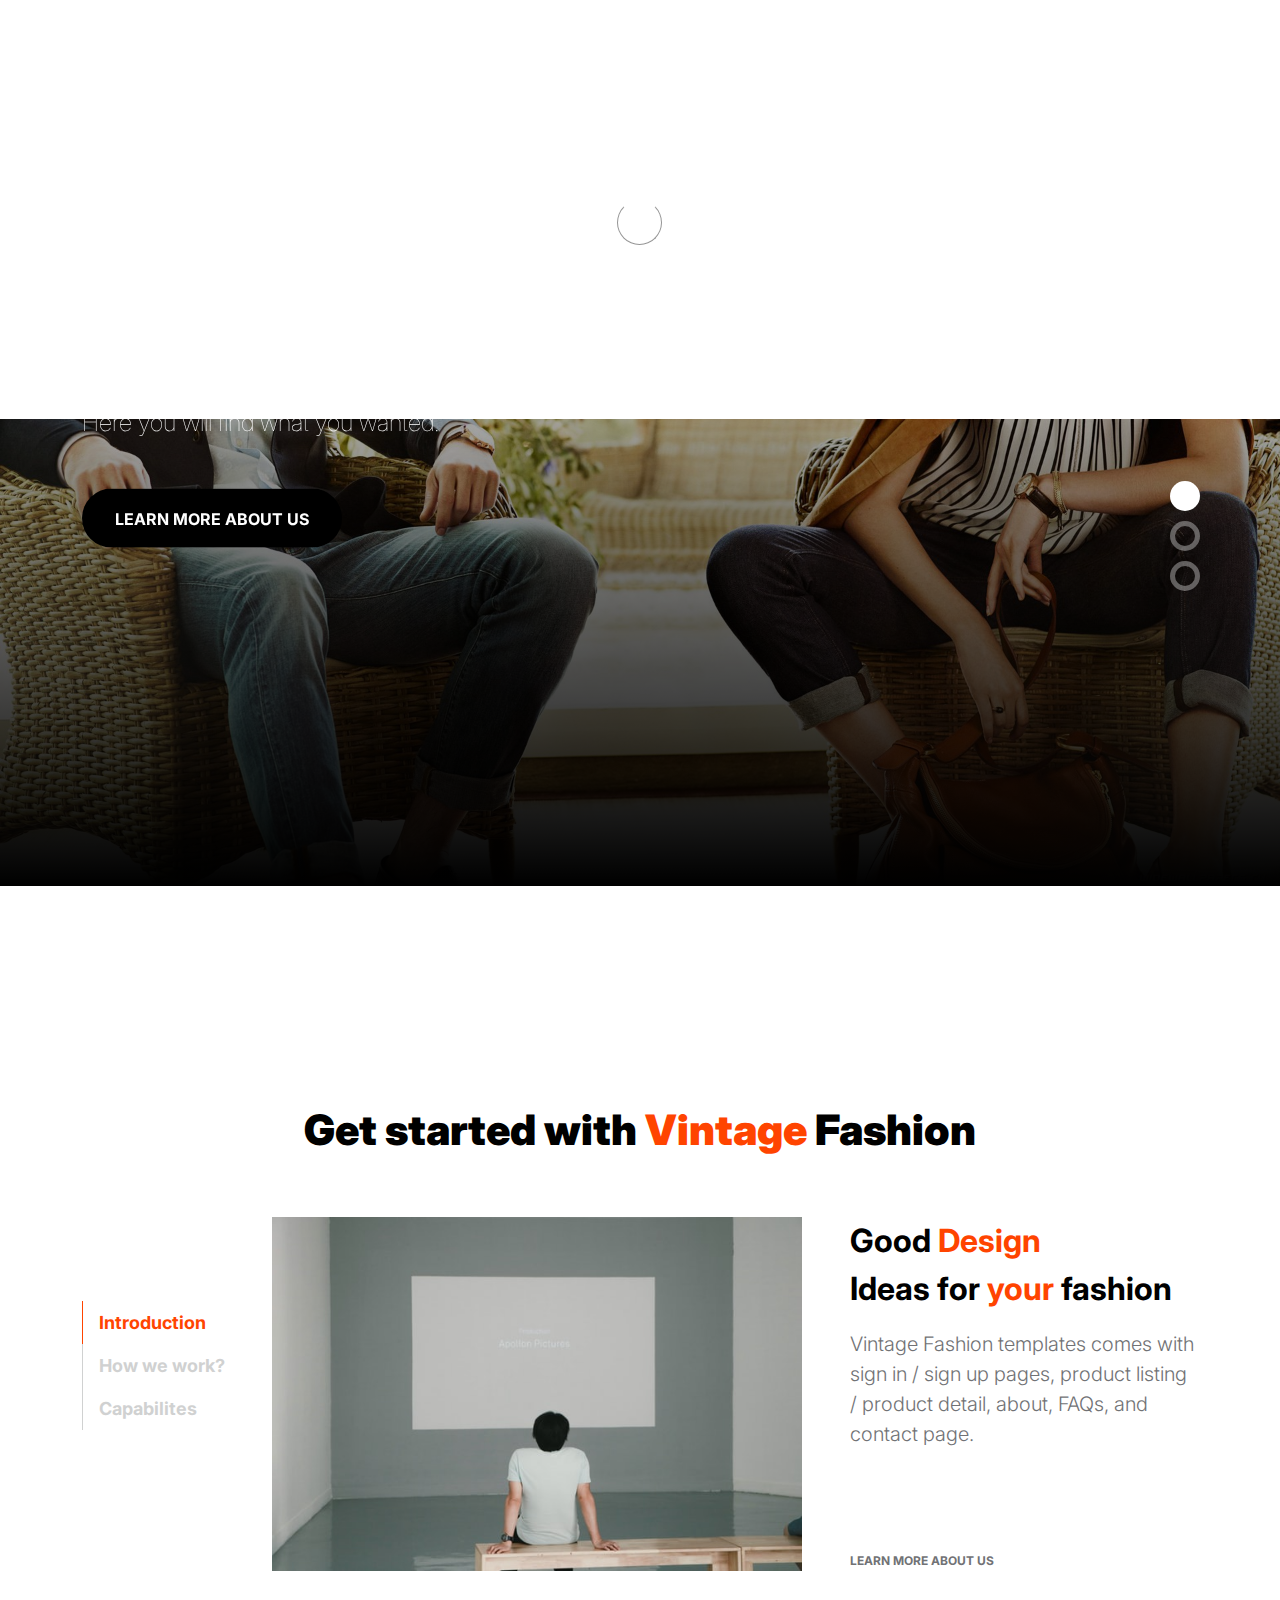
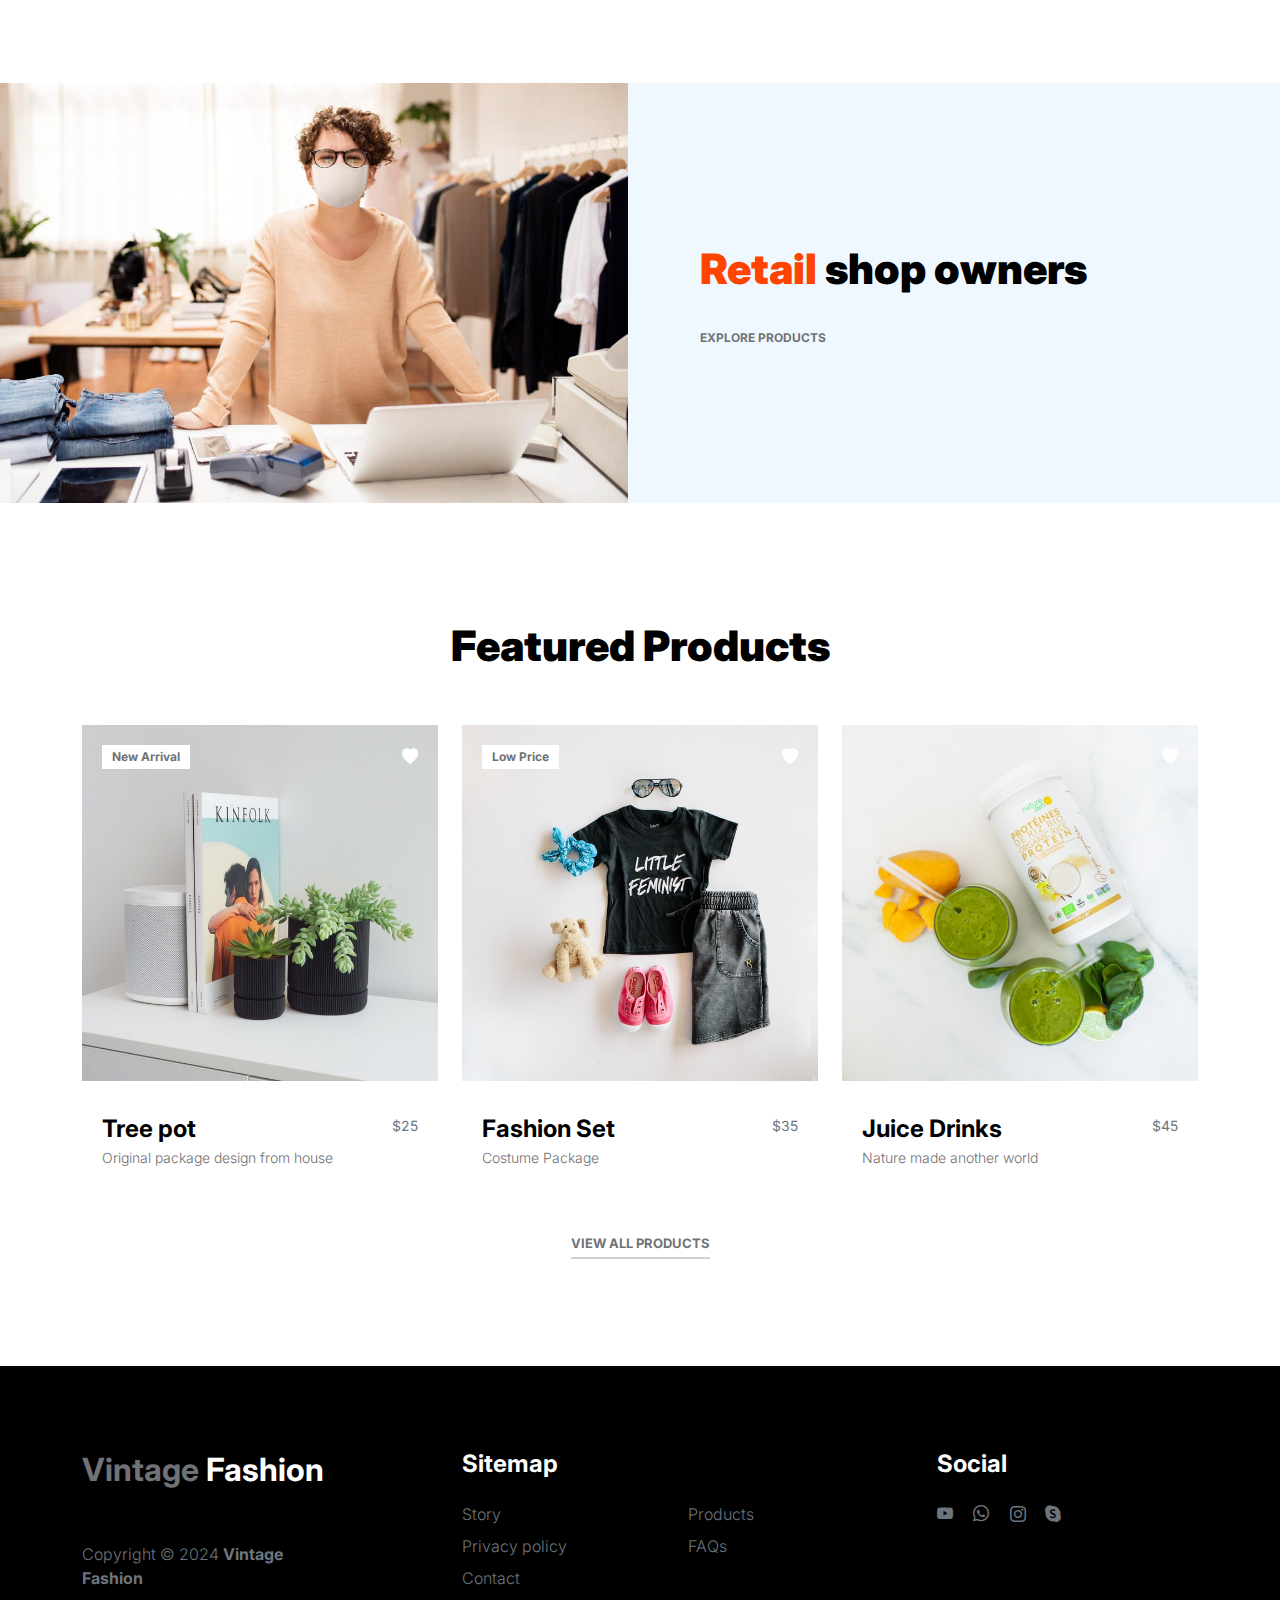
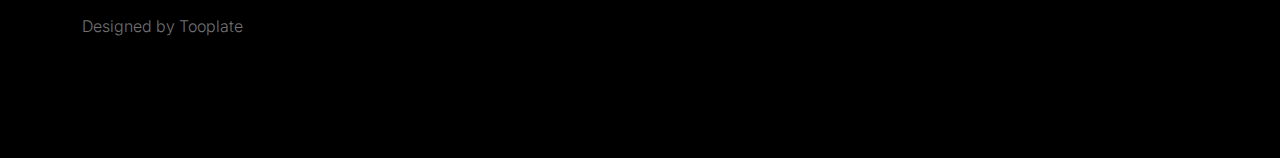
<file: index.html>
<!doctype html>
<html lang="en">
    <head>
        <meta charset="utf-8">
        <meta name="viewport" content="width=device-width, initial-scale=1">

        <meta name="description" content="">
        <meta name="author" content="">

        <title>Vintage Fashion</title>

        <!-- CSS FILES -->
        <link rel="preconnect" href="https://fonts.googleapis.com">

        <link rel="preconnect" href="https://fonts.gstatic.com" crossorigin>

        <link href="https://fonts.googleapis.com/css2?family=Inter:wght@100;300;400;700;900&display=swap" rel="stylesheet">

        <link href="css/bootstrap.min.css" rel="stylesheet">
        <link href="css/bootstrap-icons.css" rel="stylesheet">

        <link rel="stylesheet" href="css/slick.css"/>

        <link href="css/tooplate-little-fashion.css" rel="stylesheet">
<!--

Tooplate 2127 Vintage Fashion

https://www.tooplate.com/view/2127-little-fashion

-->
    </head>
    
    <body>

        <section class="preloader">
            <div class="spinner">
                <span class="sk-inner-circle"></span>
            </div>
        </section>
    
        <main>

            <nav class="navbar navbar-expand-lg">
                <div class="container">
                    <button class="navbar-toggler" type="button" data-bs-toggle="collapse" data-bs-target="#navbarNav" aria-controls="navbarNav" aria-expanded="false" aria-label="Toggle navigation">
                        <span class="navbar-toggler-icon"></span>
                    </button>

                    <a class="navbar-brand" href="index.html">
                        <strong><span>Vintage</span> Fashion</strong>
                    </a>

                    <div class="d-lg-none">
                        <a href="sign-in.html" class="bi-person custom-icon me-3"></a>

                        <a href="product-detail.html" class="bi-bag custom-icon"></a>
                    </div>

                    <div class="collapse navbar-collapse" id="navbarNav">
                        <ul class="navbar-nav mx-auto">
                            <li class="nav-item">
                                <a class="nav-link active" href="index.html">Home</a>
                            </li>

                            <li class="nav-item">
                                <a class="nav-link" href="about.html">Story</a>
                            </li>

                            <li class="nav-item">
                                <a class="nav-link" href="products.html">Products</a>
                            </li>

                            <li class="nav-item">
                                <a class="nav-link" href="faq.html">FAQs</a>
                            </li>

                            <li class="nav-item">
                                <a class="nav-link" href="contact.html">Contact</a>
                            </li>
                        </ul>

                        <div class="d-none d-lg-block">
                            <a href="sign-in.html" class="bi-person custom-icon me-3"></a>

                            <a href="product-detail.html" class="bi-bag custom-icon"></a>
                        </div>
                    </div>
                </div>
            </nav>

            <section class="slick-slideshow">   
                <div class="slick-custom">
                    <img src="images/slideshow/1666262408_11-mykaleidoscope-ru-p-modnii-stil-odezhdi-dlya-muzhchin-zhenskie-11.jpg" class="img-fluid" alt="">

                    <div class="slick-bottom">
                        <div class="container">
                            <div class="row">
                                <div class="col-lg-6 col-10">
                                    <h1 class="slick-title">Cool Fashion</h1>

                                    <p class="lead text-white mt-lg-3 mb-lg-5">Here you will find what you wanted.</p>

                                    <a href="about.html" class="btn custom-btn">Learn more about us</a>
                                </div>
                            </div>
                        </div>
                    </div>
                </div>

                <div class="slick-custom">
                    <img src="images/slideshow/team-meeting-renewable-energy-project.jpeg" class="img-fluid" alt="">

                    <div class="slick-bottom">
                        <div class="container">
                            <div class="row">
                                <div class="col-lg-6 col-10">
                                    <h1 class="slick-title">New Design</h1>

                                    <p class="lead text-white mt-lg-3 mb-lg-5">Please share this vintage fashion store with your friends. Thank you for supporting us.</p>

                                    <a href="product.html" class="btn custom-btn">Explore products</a>
                                </div>
                            </div>
                        </div>
                    </div>
                </div>

                <div class="slick-custom">
                    <img src="images/slideshow/two-business-partners-working-together-office-computer.jpeg" class="img-fluid" alt="">

                    <div class="slick-bottom">
                        <div class="container">
                            <div class="row">
                                <div class="col-lg-6 col-10">
                                    <h1 class="slick-title">Talk to us</h1>

                                    <p class="lead text-white mt-lg-3 mb-lg-5"></p>

                                    <a href="contact.html" class="btn custom-btn">Work with us</a>
                                </div>
                            </div>
                        </div>
                    </div>
                </div>

            </section>

            <section class="about section-padding">
                <div class="container">
                    <div class="row">

                        <div class="col-12 text-center">
                            <h2 class="mb-5">Get started with <span>Vintage</span> Fashion</h2>
                        </div>

                        <div class="col-lg-2 col-12 mt-auto mb-auto">
                            <ul class="nav nav-pills mb-5 mx-auto justify-content-center align-items-center" id="pills-tab" role="tablist">
                                <li class="nav-item" role="presentation">
                                    <button class="nav-link active" id="pills-home-tab" data-bs-toggle="pill" data-bs-target="#pills-home" type="button" role="tab" aria-controls="pills-home" aria-selected="true">Introduction</button>
                                </li>

                                <li class="nav-item" role="presentation">
                                    <button class="nav-link" id="pills-youtube-tab" data-bs-toggle="pill" data-bs-target="#pills-youtube" type="button" role="tab" aria-controls="pills-youtube" aria-selected="true">How we work?</button>
                                </li>

                                <li class="nav-item" role="presentation">
                                    <button class="nav-link" id="pills-skill-tab" data-bs-toggle="pill" data-bs-target="#pills-skill" type="button" role="tab" aria-controls="pills-skill" aria-selected="false">Capabilites</button>
                                </li>
                            </ul>
                        </div>

                        <div class="col-lg-10 col-12">
                            <div class="tab-content mt-2" id="pills-tabContent">
                                <div class="tab-pane fade show active" id="pills-home" role="tabpanel" aria-labelledby="pills-home-tab">

                                    <div class="row">
                                        <div class="col-lg-7 col-12">
                                            <img src="images/pim-chu-z6NZ76_UTDI-unsplash.jpeg" class="img-fluid" alt="">
                                        </div>

                                        <div class="col-lg-5 col-12">
                                            <div class="d-flex flex-column h-100 ms-lg-4 mt-lg-0 mt-5">
                                                <h4 class="mb-3">Good <span>Design</span> <br>Ideas for <span>your</span> fashion</h4>

                                                <p>Vintage Fashion templates comes with <a href="sign-in.html">sign in</a> / <a href="sign-up.html">sign up</a> pages, product listing / product detail, about, FAQs, and contact page.</p>

                                                <div class="mt-2 mt-lg-auto">
                                                    <a href="about.html" class="custom-link mb-2">
                                                        Learn more about us
                                                        <i class="bi-arrow-right ms-2"></i>
                                                    </a>
                                                </div>
                                            </div>
                                        </div>
                                    </div>
                                </div>

                                <div class="tab-pane fade" id="pills-youtube" role="tabpanel" aria-labelledby="pills-youtube-tab">

                                    <div class="row">
                                        <div class="col-lg-7 col-12">
                                            <div class="ratio ratio-16x9">
                                                <iframe src="https://www.youtube-nocookie.com/embed/f_7JqPDWhfw?controls=0" title="YouTube video player" frameborder="0" allow="accelerometer; autoplay; clipboard-write; encrypted-media; gyroscope; picture-in-picture" allowfullscreen></iframe>
                                            </div>
                                        </div>

                                        <div class="col-lg-5 col-12">
                                            <div class="d-flex flex-column h-100 ms-lg-4 mt-lg-0 mt-5">
                                                <h4 class="mb-3">Life at Studio</h4>

                                                <p>Over three years in business, We’ve had the chance to work on a variety of projects, with companies</p>

                                                <p>Custom work is branding, web design, UI/UX design</p>

                                                <div class="mt-2 mt-lg-auto">
                                                    <a href="contact.html" class="custom-link mb-2">
                                                        Work with us
                                                        <i class="bi-arrow-right ms-2"></i>
                                                    </a>
                                                </div>
                                            </div>
                                        </div>
                                    </div>
                                </div>

                                <div class="tab-pane fade" id="pills-skill" role="tabpanel" aria-labelledby="pills-skill-tab">
                                    <div class="row">
                                        <div class="col-lg-7 col-12">
                                            <img src="images/cody-lannom-G95AReIh_Ko-unsplash.jpeg" class="img-fluid" alt="">
                                        </div>

                                        <div class="col-lg-5 col-12">
                                            <div class="d-flex flex-column h-100 ms-lg-4 mt-lg-0 mt-5">
                                                <h4 class="mb-3">What can help you?</h4>

                                                <p>Over three years in business, We’ve had the chance on projects</p>

                                                <div class="skill-thumb mt-3">

                                                    <strong>Branding</strong>
                                                        <span class="float-end">90%</span>
                                                            <div class="progress">
                                                                <div class="progress-bar progress-bar-primary" role="progressbar" aria-valuenow="90" aria-valuemin="0" aria-valuemax="100" style="width: 90%;"></div>
                                                            </div>

                                                    <strong>Design & Stragety</strong>
                                                        <span class="float-end">70%</span>
                                                            <div class="progress">
                                                                <div class="progress-bar progress-bar-primary" role="progressbar" aria-valuenow="70" aria-valuemin="0" aria-valuemax="100" style="width: 70%;"></div>
                                                            </div>

                                                    <strong>Online Platform</strong>
                                                        <span class="float-end">80%</span>
                                                            <div class="progress">
                                                                <div class="progress-bar progress-bar-primary" role="progressbar" aria-valuenow="80" aria-valuemin="0" aria-valuemax="100" style="width: 80%;"></div>
                                                            </div>

                                                </div>
                                                
                                                <div class="mt-2 mt-lg-auto">
                                                    <a href="products.html" class="custom-link mb-2">
                                                        Explore products
                                                        <i class="bi-arrow-right ms-2"></i>
                                                    </a>
                                                </div>
                                            </div>
                                        </div>
                                    </div>
                                </div>

                            </div>
                        </div>

                    </div>
                </div>
            </section>

            <section class="front-product">
                <div class="container-fluid p-0">
                    <div class="row align-items-center">

                        <div class="col-lg-6 col-12">
                            <img src="images/retail-shop-owner-mask-social-distancing-shopping.jpg" class="img-fluid" alt="">
                        </div>

                        <div class="col-lg-6 col-12">
                            <div class="px-5 py-5 py-lg-0">
                                
                                <h2 class="mb-4"><span>Retail</span> shop owners</h2>

                                <p class="lead mb-4"></p>

                                <a href="products.html" class="custom-link">
                                    Explore Products
                                    <i class="bi-arrow-right ms-2"></i>
                                </a>
                            </div>
                        </div>

                    </div>
                </div>
            </section>

            <section class="featured-product section-padding">
                <div class="container">
                    <div class="row">
                        
                        <div class="col-12 text-center">
                            <h2 class="mb-5">Featured Products</h2>
                        </div>

                        <div class="col-lg-4 col-12 mb-3">
                            <div class="product-thumb">
                                <a href="product-detail.html">
                                    <img src="images/product/evan-mcdougall-qnh1odlqOmk-unsplash.jpeg" class="img-fluid product-image" alt="">
                                </a>

                                <div class="product-top d-flex">
                                    <span class="product-alert me-auto">New Arrival</span>

                                    <a href="#" class="bi-heart-fill product-icon"></a>
                                </div>

                                <div class="product-info d-flex">
                                    <div>
                                        <h5 class="product-title mb-0">
                                            <a href="product-detail.html" class="product-title-link">Tree pot</a>
                                        </h5>

                                        <p class="product-p">Original package design from house</p>
                                    </div>

                                    <small class="product-price text-muted ms-auto mt-auto mb-5">$25</small>
                                </div>
                            </div>
                        </div>

                        <div class="col-lg-4 col-12 mb-3">
                            <div class="product-thumb">
                                <a href="product-detail.html">
                                    <img src="images/product/jordan-nix-CkCUvwMXAac-unsplash.jpeg" class="img-fluid product-image" alt="">
                                </a>

                                <div class="product-top d-flex">
                                    <span class="product-alert">Low Price</span>

                                    <a href="#" class="bi-heart-fill product-icon ms-auto"></a>
                                </div>

                                <div class="product-info d-flex">
                                    <div>
                                        <h5 class="product-title mb-0">
                                            <a href="product-detail.html" class="product-title-link">Fashion Set</a>
                                        </h5>

                                        <p class="product-p">Costume Package</p>
                                    </div>

                                    <small class="product-price text-muted ms-auto mt-auto mb-5">$35</small>
                                </div>
                            </div>
                        </div>

                        <div class="col-lg-4 col-12">
                            <div class="product-thumb">
                                <a href="product-detail.html">
                                    <img src="images/product/nature-zen-3Dn1BZZv3m8-unsplash.jpeg" class="img-fluid product-image" alt="">
                                </a>

                                <div class="product-top d-flex">
                                    <a href="#" class="bi-heart-fill product-icon ms-auto"></a>
                                </div>

                                <div class="product-info d-flex">
                                    <div>
                                        <h5 class="product-title mb-0">
                                            <a href="product-detail.html" class="product-title-link">Juice Drinks</a>
                                        </h5>

                                        <p class="product-p">Nature made another world</p>
                                    </div>

                                    <small class="product-price text-muted ms-auto mt-auto mb-5">$45</small>
                                </div>
                            </div>
                        </div>

                        <div class="col-12 text-center">
                            <a href="products.html" class="view-all">View All Products</a>
                        </div>

                    </div>
                </div>
            </section>

        </main>

        <footer class="site-footer">
            <div class="container">
                <div class="row">

                    <div class="col-lg-3 col-10 me-auto mb-4">
                        <h4 class="text-white mb-3"><a href="index.html">Vintage</a> Fashion</h4>
                        <p class="copyright-text text-muted mt-lg-5 mb-4 mb-lg-0">Copyright © 2024 <strong>Vintage Fashion</strong></p>
                        <br>
                        <p class="copyright-text">Designed by <a href="https://www.tooplate.com/" target="_blank">Tooplate</a></p>
                    </div>

                    <div class="col-lg-5 col-8">
                        <h5 class="text-white mb-3">Sitemap</h5>

                        <ul class="footer-menu d-flex flex-wrap">
                            <li class="footer-menu-item"><a href="about.html" class="footer-menu-link">Story</a></li>

                            <li class="footer-menu-item"><a href="#" class="footer-menu-link">Products</a></li>

                            <li class="footer-menu-item"><a href="#" class="footer-menu-link">Privacy policy</a></li>

                            <li class="footer-menu-item"><a href="#" class="footer-menu-link">FAQs</a></li>

                            <li class="footer-menu-item"><a href="#" class="footer-menu-link">Contact</a></li>
                        </ul>
                    </div>

                    <div class="col-lg-3 col-4">
                        <h5 class="text-white mb-3">Social</h5>

                        <ul class="social-icon">

                            <li><a href="#" class="social-icon-link bi-youtube"></a></li>

                            <li><a href="#" class="social-icon-link bi-whatsapp"></a></li>

                            <li><a href="#" class="social-icon-link bi-instagram"></a></li>

                            <li><a href="#" class="social-icon-link bi-skype"></a></li>
                        </ul>
                    </div>

                </div>
            </div>
        </footer>

        <!-- JAVASCRIPT FILES -->
        <script src="js/jquery.min.js"></script>
        <script src="js/bootstrap.bundle.min.js"></script>
        <script src="js/Headroom.js"></script>
        <script src="js/jQuery.headroom.js"></script>
        <script src="js/slick.min.js"></script>
        <script src="js/custom.js"></script>

    </body>
</html>
</file>
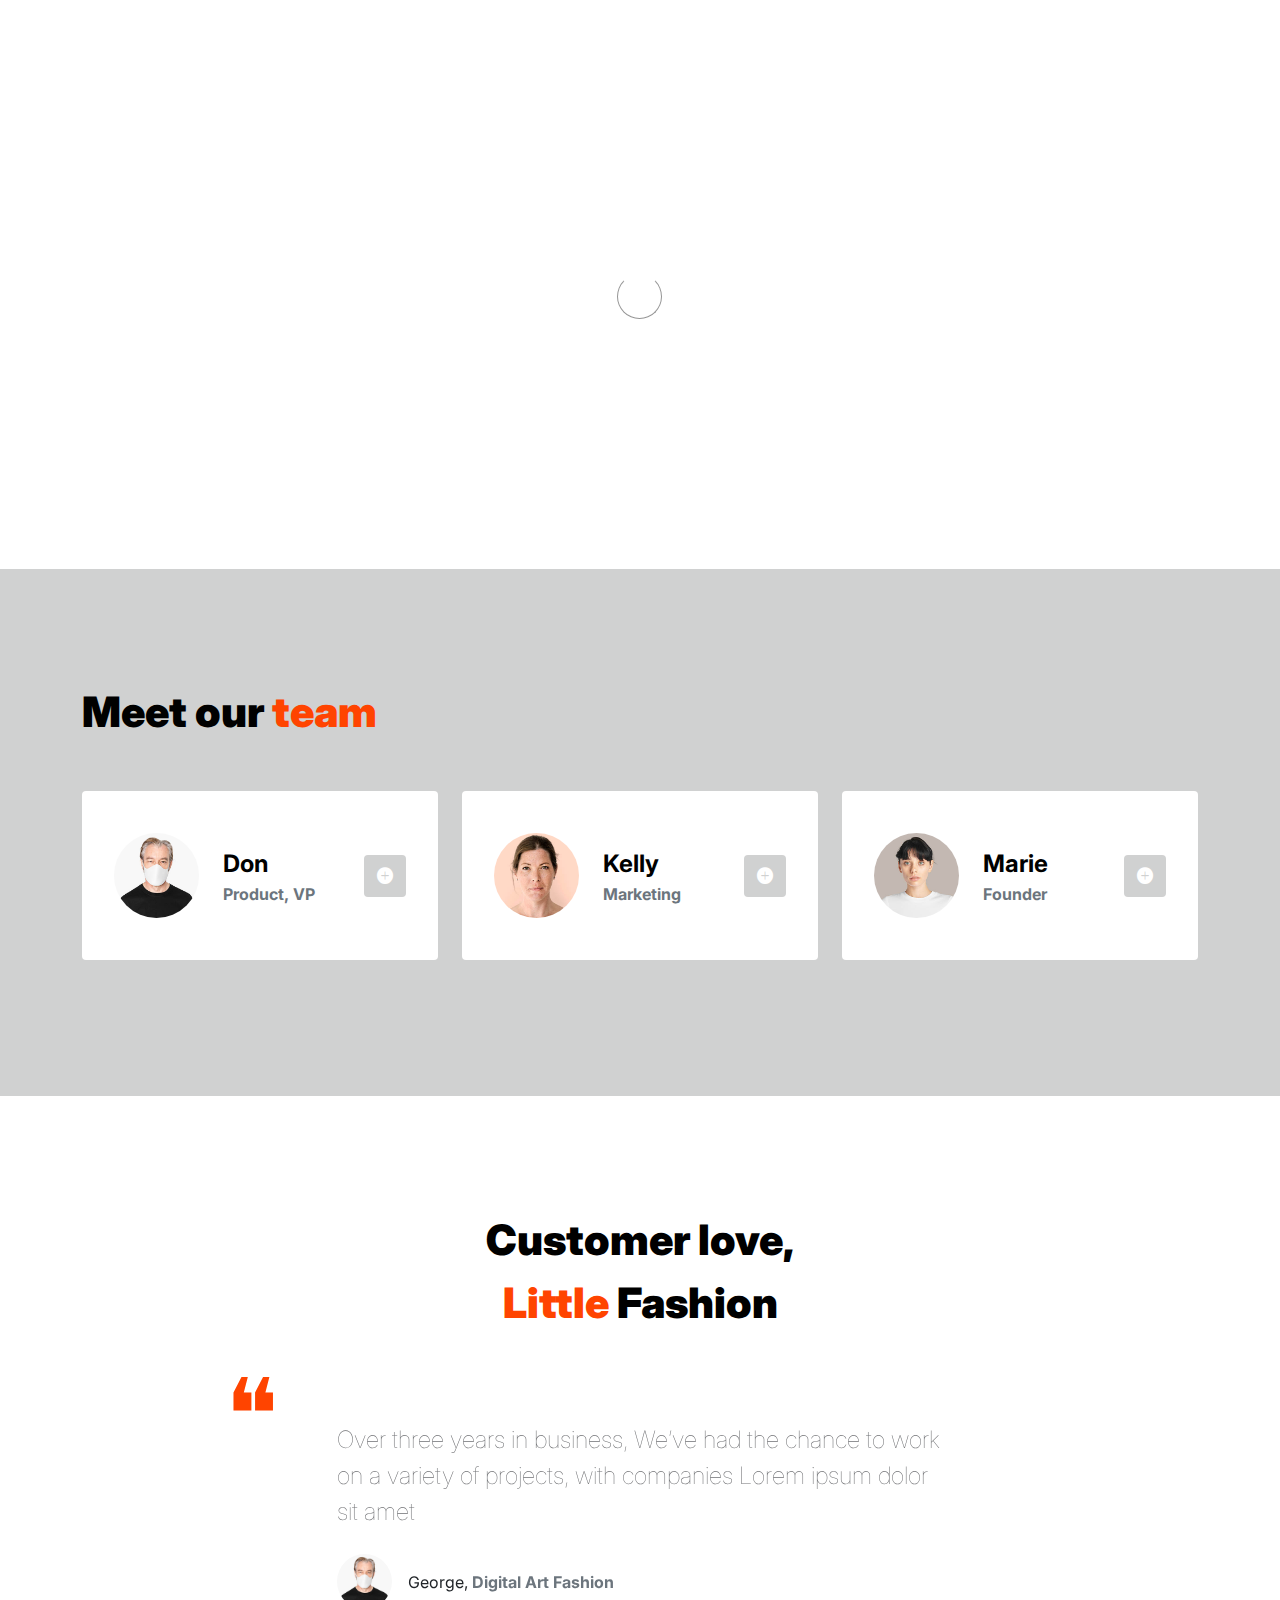
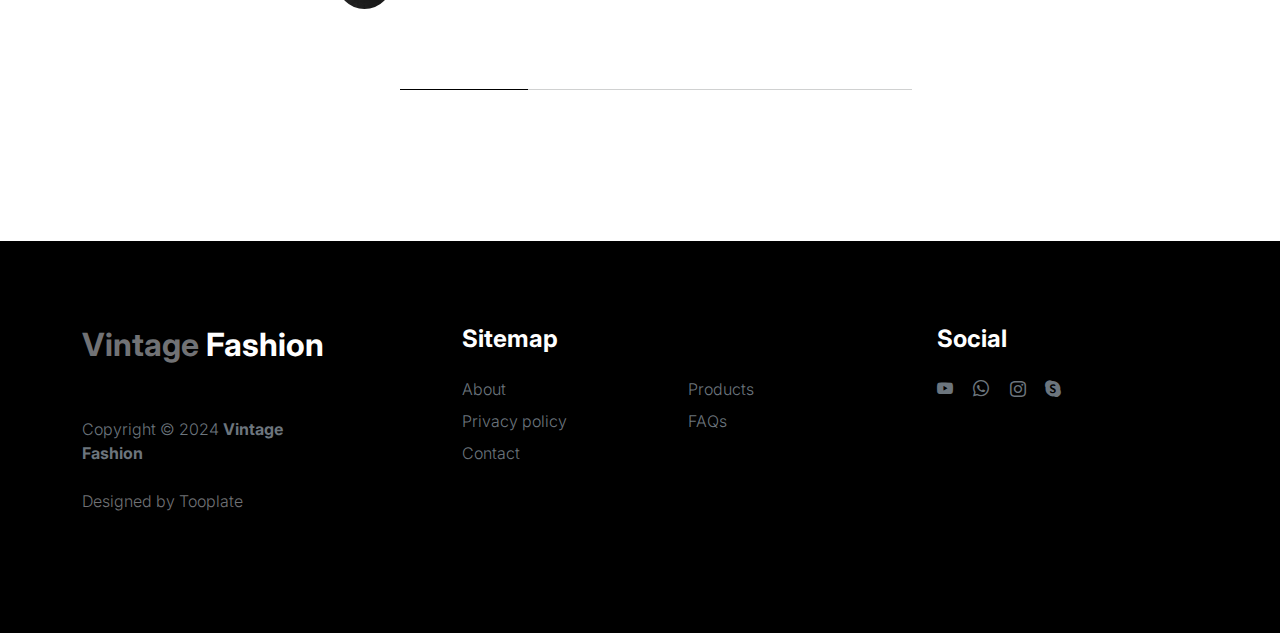
<file: about.html>
<!doctype html>
<html lang="en">
    <head>
        <meta charset="utf-8">
        <meta name="viewport" content="width=device-width, initial-scale=1">

        <meta name="description" content="">
        <meta name="author" content="">

        <title>Vintage Fashion - About Page</title>

        <!-- CSS FILES -->
        <link rel="preconnect" href="https://fonts.googleapis.com">

        <link rel="preconnect" href="https://fonts.gstatic.com" crossorigin>

        <link href="https://fonts.googleapis.com/css2?family=Inter:wght@100;300;400;700;900&display=swap" rel="stylesheet">

        <link href="css/bootstrap.min.css" rel="stylesheet">
        <link href="css/bootstrap-icons.css" rel="stylesheet">

        <link rel="stylesheet" href="css/slick.css"/>

        <link href="css/tooplate-little-fashion.css" rel="stylesheet">
        
<!--


-->
    </head>
    
    <body>

        <section class="preloader">
            <div class="spinner">
                <span class="sk-inner-circle"></span>
            </div>
        </section>
    
        <main>

            <nav class="navbar navbar-expand-lg">
                <div class="container">
                    <button class="navbar-toggler" type="button" data-bs-toggle="collapse" data-bs-target="#navbarNav" aria-controls="navbarNav" aria-expanded="false" aria-label="Toggle navigation">
                        <span class="navbar-toggler-icon"></span>
                    </button>

                    <a class="navbar-brand" href="index.html">
                        <strong><span>Vintage</span> Fashion</strong>
                    </a>

                    <div class="d-lg-none">
                        <a href="sign-in.html" class="bi-person custom-icon me-3"></a>

                        <a href="product-detail.html" class="bi-bag custom-icon"></a>
                    </div>

                    <div class="collapse navbar-collapse" id="navbarNav">
                        <ul class="navbar-nav mx-auto">
                            <li class="nav-item">
                                <a class="nav-link" href="index.html">Home</a>
                            </li>

                            <li class="nav-item">
                                <a class="nav-link active" href="about.html">Story</a>
                            </li>

                            <li class="nav-item">
                                <a class="nav-link" href="products.html">Products</a>
                            </li>

                            <li class="nav-item">
                                <a class="nav-link" href="faq.html">FAQs</a>
                            </li>

                            <li class="nav-item">
                                <a class="nav-link" href="contact.html">Contact</a>
                            </li>
                        </ul>

                        <div class="d-none d-lg-block">
                            <a href="sign-in.html" class="bi-person custom-icon me-3"></a>

                            <a href="product-detail.html" class="bi-bag custom-icon"></a>
                        </div>
                    </div>
                </div>
            </nav>

            <header class="site-header section-padding-img site-header-image">
                <div class="container">
                    <div class="row">

                        <div class="col-lg-6 col-12 header-info">
                            <h1>
                                <span class="d-block text-primary">Company</span>
                                <span class="d-block text-dark">Fashion</span>
                            </h1>
                        </div>
                    </div>
                </div>

                <img src="images/header/businesspeople-meeting-office-working.jpg" class="header-image img-fluid" alt="">
            </header>

            <section class="team section-padding">
                <div class="container">
                    <div class="row">

                        <div class="col-12">
                            <h2 class="mb-5">Meet our <span>team</span></h2>
                        </div>

                        <div class="col-lg-4 mb-4 col-12">
                            <div class="team-thumb d-flex align-items-center">
                                <img src="images/people/senior-man-wearing-white-face-mask-covid-19-campaign-with-design-space.jpeg" class="img-fluid custom-circle-image team-image me-4" alt="">

                                <div class="team-info">
                                    <h5 class="mb-0">Don</h5>
                                    <strong class="text-muted">Product, VP</strong>

                                    
                                    <button type="button" class="btn custom-modal-btn" data-bs-toggle="modal" data-bs-target="#don">
                                      <i class="bi-plus-circle-fill"></i>
                                    </button>

                                </div>
                            </div>
                        </div>

                        <div class="col-lg-4 mb-4 col-12">
                            <div class="team-thumb d-flex align-items-center">
                                <img src="images/people/portrait-british-woman.jpeg" class="img-fluid custom-circle-image team-image me-4" alt="">

                                <div class="team-info">
                                    <h5 class="mb-0">Kelly</h5>
                                    <strong class="text-muted">Marketing</strong>

                                    
                                    <button type="button" class="btn custom-modal-btn" data-bs-toggle="modal" data-bs-target="#kelly">
                                      <i class="bi-plus-circle-fill"></i>
                                    </button>
                                </div>
                            </div>
                        </div>

                        <div class="col-lg-4 mb-lg-0 mb-4 col-12">
                            <div class="team-thumb d-flex align-items-center">
                                <img src="images/people/beautiful-woman-face-portrait-brown-background.jpeg" class="img-fluid custom-circle-image team-image me-4" alt="">

                                <div class="team-info">
                                    <h5 class="mb-0">Marie</h5>
                                    <strong class="text-muted">Founder</strong>

                                    <!-- Button trigger modal -->
                                    <button type="button" class="btn custom-modal-btn" data-bs-toggle="modal" data-bs-target="#marie">
                                      <i class="bi-plus-circle-fill"></i>
                                    </button>
                                </div>
                            </div>
                        </div>

                    </div>
                </div>
            </section>

            <section class="testimonial section-padding">
                <div class="container">
                    <div class="row">

                        <div class="col-lg-9 mx-auto col-11">
                            <h2 class="text-center">Customer love, <br> <span>Little</span> Fashion</h2>

                            <div class="slick-testimonial">
                                <div class="slick-testimonial-caption">
                                    <p class="lead">Over three years in business, We’ve had the chance to work on a variety of projects, with companies Lorem ipsum dolor sit amet</p>

                                    <div class="slick-testimonial-client d-flex align-items-center mt-4">
                                        <img src="images/people/senior-man-wearing-white-face-mask-covid-19-campaign-with-design-space.jpeg" class="img-fluid custom-circle-image me-3" alt="">

                                        <span>George, <strong class="text-muted">Digital Art Fashion</strong></span>
                                    </div>
                                </div>

                                <div class="slick-testimonial-caption">
                                    <p class="lead">Over three years in business, We’ve had the chance to work on a variety of projects, with companies Lorem ipsum dolor sit amet</p>

                                    <div class="slick-testimonial-client d-flex align-items-center mt-4">
                                        <img src="images/people/beautiful-woman-face-portrait-brown-background.jpeg" class="img-fluid custom-circle-image me-3" alt="">

                                        <span>Sandar, <strong class="text-muted">Zoom Fashion Idea</strong></span>
                                    </div>
                                </div>

                                <div class="slick-testimonial-caption">
                                    <p class="lead">Over three years in business, We’ve had the chance to work on a variety of projects, with companies Lorem ipsum dolor sit amet</p>

                                    <div class="slick-testimonial-client d-flex align-items-center mt-4">
                                        <img src="images/people/portrait-british-woman.jpeg" class="img-fluid custom-circle-image me-3" alt="">

                                        <span>Marie, <strong class="text-muted">Art Fashion Design</strong></span>
                                    </div>
                                </div>

                                <div class="slick-testimonial-caption">
                                    <p class="lead">Over three years in business, We’ve had the chance to work on a variety of projects, with companies Lorem ipsum dolor sit amet</p>

                                    <div class="slick-testimonial-client d-flex align-items-center mt-4">
                                        <img src="images/people/woman-wearing-mask-face-closeup-covid-19-green-background.jpeg" class="img-fluid custom-circle-image me-3" alt="">

                                        <span>Catherine, <strong class="text-muted">Dress Fashion</strong></span>
                                    </div>
                                </div>
                            </div>
                        </div>

                    </div>
                </div>
            </section>

        </main>

        <footer class="site-footer">
            <div class="container">
                <div class="row">

                    <div class="col-lg-3 col-10 me-auto mb-4">
                        <h4 class="text-white mb-3"><a href="index.html">Vintage</a> Fashion</h4>
                        <p class="copyright-text text-muted mt-lg-5 mb-4 mb-lg-0">Copyright © 2024 <strong>Vintage Fashion</strong></p>
                        <br>
                        <p class="copyright-text">Designed by <a href="https://www.tooplate.com/" target="_blank">Tooplate</a></p>
                    </div>

                    <div class="col-lg-5 col-8">
                        <h5 class="text-white mb-3">Sitemap</h5>

                        <ul class="footer-menu d-flex flex-wrap">
                            <li class="footer-menu-item"><a href="about.html" class="footer-menu-link">About</a></li>

                            <li class="footer-menu-item"><a href="#" class="footer-menu-link">Products</a></li>

                            <li class="footer-menu-item"><a href="#" class="footer-menu-link">Privacy policy</a></li>

                            <li class="footer-menu-item"><a href="#" class="footer-menu-link">FAQs</a></li>

                            <li class="footer-menu-item"><a href="#" class="footer-menu-link">Contact</a></li>
                        </ul>
                    </div>

                    <div class="col-lg-3 col-4">
                        <h5 class="text-white mb-3">Social</h5>

                        <ul class="social-icon">

                            <li><a href="#" class="social-icon-link bi-youtube"></a></li>

                            <li><a href="#" class="social-icon-link bi-whatsapp"></a></li>

                            <li><a href="#" class="social-icon-link bi-instagram"></a></li>

                            <li><a href="#" class="social-icon-link bi-skype"></a></li>
                        </ul>
                    </div>

                </div>
            </div>
        </footer>

        <!-- TEAM MEMBER MODAL -->
        <div class="modal fade" id="don" tabindex="-1" aria-labelledby="exampleModalLabel" aria-hidden="true">
            <div class="modal-dialog modal-dialog-centered modal-lg">
                <div class="modal-content border-0">
                    <div class="modal-header flex-column">
                        <h3 class="modal-title" id="exampleModalLabel">Don Haruko</h3>

                        <h6 class="text-muted">Product, VP</h6>

                        <button type="button" class="btn-close" data-bs-dismiss="modal" aria-label="Close"></button>
                    </div>

                    <div class="modal-body">
                        <h5 class="mb-4">Over three years in business had the chance to work on variety of projects, with companies</h5>

                        <div class="row mb-4">
                            <div class="col-lg-6 col-12">
                                <p>Lorem ipsum dolor sit amet, consectetur adipiscing elit, sed do eiusmod tempor incididunt ut labore et dolore magna aliqua.</p>
                            </div>

                            <div class="col-lg-6 col-12">
                                <p>Incididunt ut labore et dolore magna aliqua. Quis ipsum suspendisse commodo viverra.</p>
                            </div>
                        </div>

                        <ul class="social-icon">
                            <li class="me-3"><strong>Where to find?</strong></li>

                            <li><a href="#" class="social-icon-link bi-youtube"></a></li>

                            <li><a href="#" class="social-icon-link bi-whatsapp"></a></li>

                            <li><a href="#" class="social-icon-link bi-instagram"></a></li>
                        </ul>
                    </div>
                </div>

            </div>
        </div>

        <!-- TEAM MEMBER MODAL -->
        <div class="modal fade" id="kelly" tabindex="-1" aria-labelledby="exampleModalLabel" aria-hidden="true">
            <div class="modal-dialog modal-dialog-centered modal-lg">
                <div class="modal-content border-0">
                    <div class="modal-header flex-column">
                        <h3 class="modal-title" id="exampleModalLabel">Kelly Lisa</h3>

                        <h6 class="text-muted">Global, Head of Marketing</h6>

                        <button type="button" class="btn-close" data-bs-dismiss="modal" aria-label="Close"></button>
                    </div>

                    <div class="modal-body">
                        <h5 class="mb-4">Over three years in business had the chance to work on variety of projects, with companies</h5>

                        <div class="row mb-4">
                            <div class="col-lg-6 col-12">
                                <p>Lorem ipsum dolor sit amet, consectetur adipiscing elit, sed do eiusmod tempor incididunt ut labore et dolore magna aliqua.</p>
                            </div>

                            <div class="col-lg-6 col-12">
                                <p>Incididunt ut labore et dolore magna aliqua. Quis ipsum suspendisse commodo viverra.</p>
                            </div>
                        </div>

                        <ul class="social-icon">
                            <li class="me-3"><strong>Where to find?</strong></li>

                            <li><a href="#" class="social-icon-link bi-facebook"></a></li>

                            <li><a href="#" class="social-icon-link bi-instagram"></a></li>
                        </ul>
                    </div>
                </div>

            </div>
        </div>

        <!-- TEAM MEMBER MODAL -->
        <div class="modal fade" id="marie" tabindex="-1" aria-labelledby="exampleModalLabel" aria-hidden="true">
            <div class="modal-dialog modal-dialog-centered modal-lg">
                <div class="modal-content border-0">
                    <div class="modal-header flex-column">
                        <h3 class="modal-title" id="exampleModalLabel">Marie Sam</h3>

                        <h6 class="text-muted">Founder & CEO</h6>

                        <button type="button" class="btn-close" data-bs-dismiss="modal" aria-label="Close"></button>
                    </div>

                    <div class="modal-body">
                        <h5 class="mb-4">Over three years in business had the chance to work on variety of projects, with companies</h5>

                        <div class="row mb-4">
                            <div class="col-lg-6 col-12">
                                <p>Lorem ipsum dolor sit amet, consectetur adipiscing elit, sed do eiusmod tempor incididunt ut labore et dolore magna aliqua.</p>
                            </div>

                            <div class="col-lg-6 col-12">
                                <p>Incididunt ut labore et dolore magna aliqua. Quis ipsum suspendisse commodo viverra.</p>
                            </div>
                        </div>

                        <ul class="social-icon">
                            <li class="me-3"><strong>Where to find?</strong></li>

                            <li><a href="#" class="social-icon-link bi-twitter"></a></li>

                            <li><a href="#" class="social-icon-link bi-linkedin"></a></li>

                            <li><a href="#" class="social-icon-link bi-envelope"></a></li>
                        </ul>
                    </div>
                </div>

            </div>
        </div>

        <!-- JAVASCRIPT FILES -->
        <script src="js/jquery.min.js"></script>
        <script src="js/bootstrap.bundle.min.js"></script>
        <script src="js/Headroom.js"></script>
        <script src="js/jQuery.headroom.js"></script>
        <script src="js/slick.min.js"></script>
        <script src="js/custom.js"></script>

    </body>
</html>
</file>
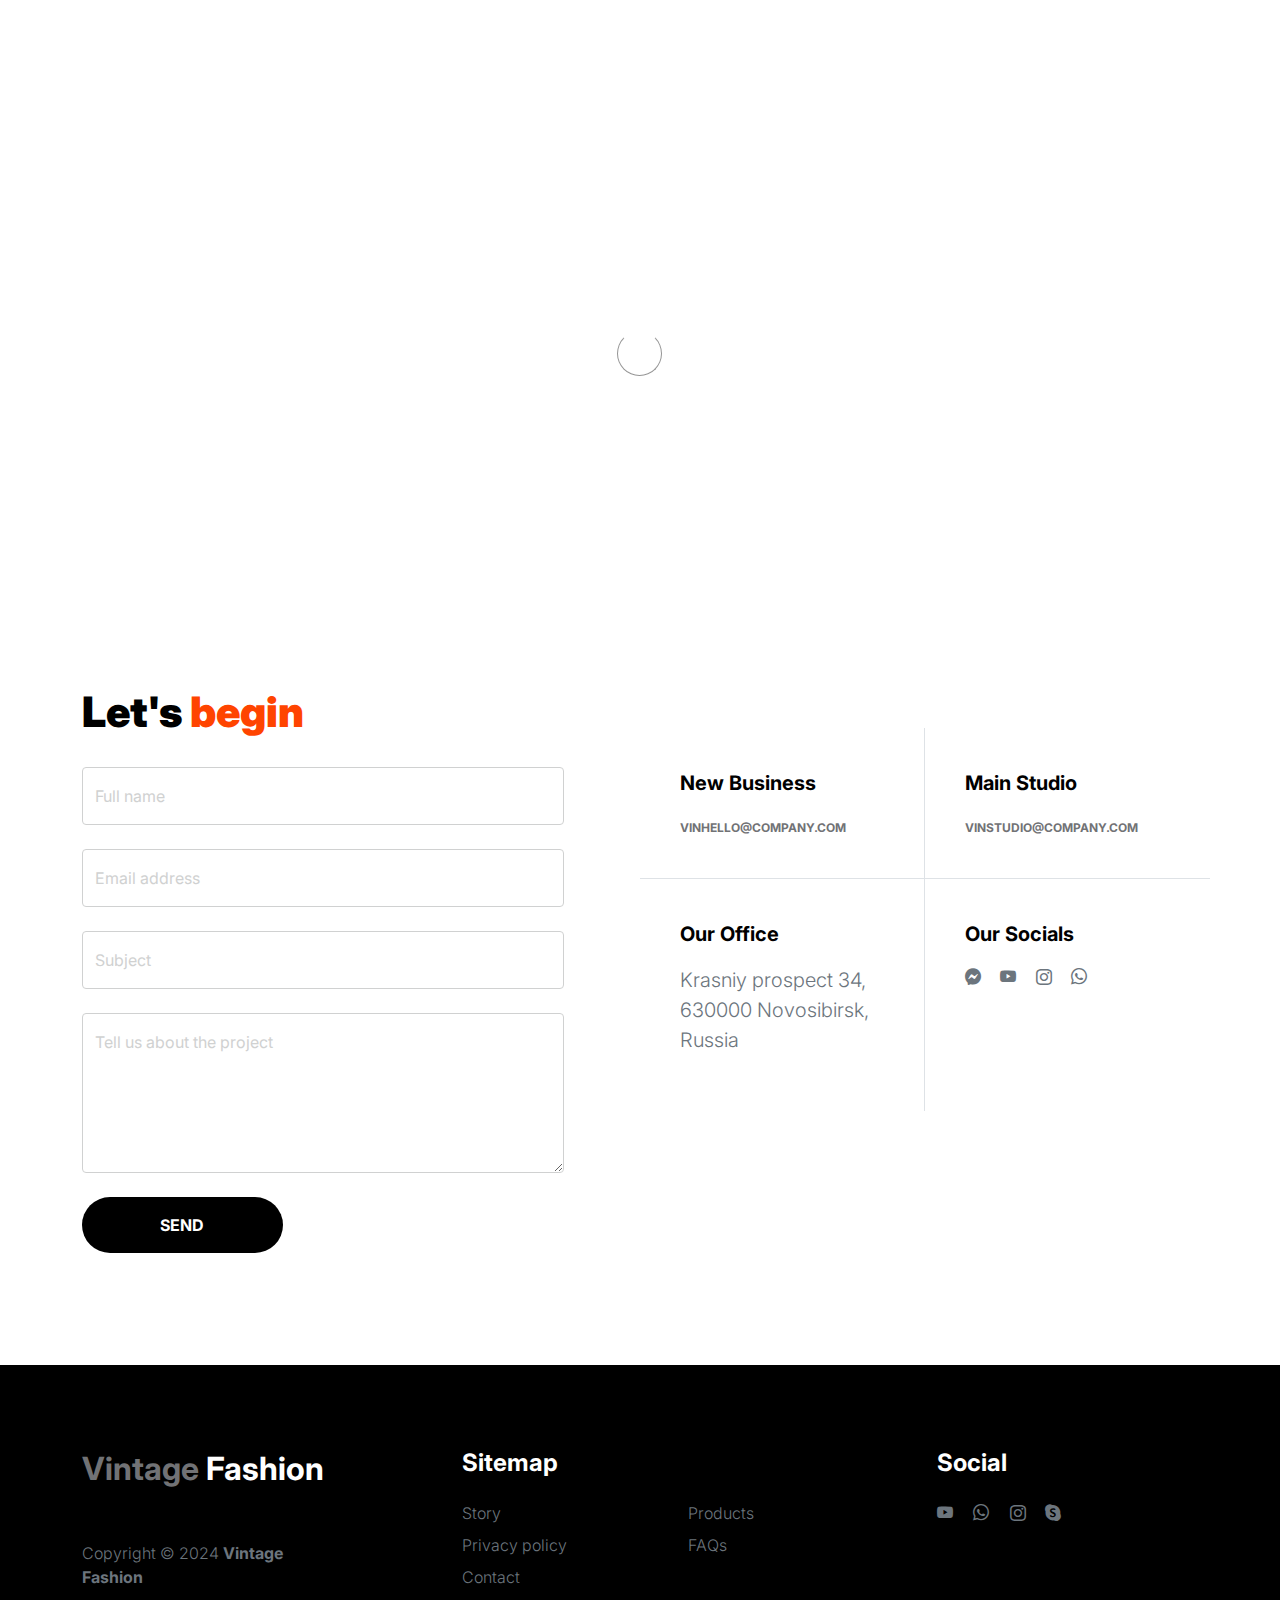
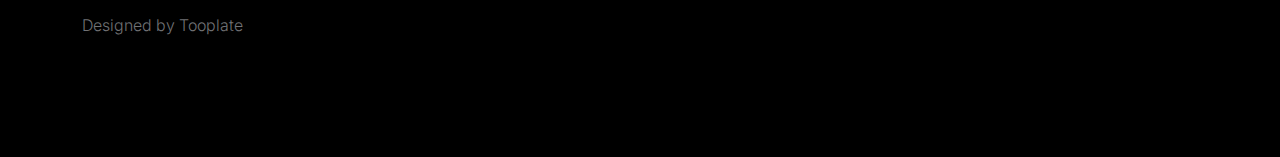
<file: contact.html>
<!doctype html>
<html lang="en">
    <head>
        <meta charset="utf-8">
        <meta name="viewport" content="width=device-width, initial-scale=1">

        <meta name="description" content="">
        <meta name="author" content="">

        <title>Tooplate's Little Fashion - Contact Page</title>

        <!-- CSS FILES -->
        <link rel="preconnect" href="https://fonts.googleapis.com">

        <link rel="preconnect" href="https://fonts.gstatic.com" crossorigin>

        <link href="https://fonts.googleapis.com/css2?family=Inter:wght@100;300;400;700;900&display=swap" rel="stylesheet">

        <link href="css/bootstrap.min.css" rel="stylesheet">
        <link href="css/bootstrap-icons.css" rel="stylesheet">

        <link rel="stylesheet" href="css/slick.css"/>

        <link href="css/tooplate-little-fashion.css" rel="stylesheet">
        
<!--

Tooplate 2127 Little Fashion

https://www.tooplate.com/view/2127-little-fashion

-->
    </head>
    
    <body>

        <section class="preloader">
            <div class="spinner">
                <span class="sk-inner-circle"></span>
            </div>
        </section>
    
        <main>

            <nav class="navbar navbar-expand-lg">
                <div class="container">
                    <button class="navbar-toggler" type="button" data-bs-toggle="collapse" data-bs-target="#navbarNav" aria-controls="navbarNav" aria-expanded="false" aria-label="Toggle navigation">
                        <span class="navbar-toggler-icon"></span>
                    </button>

                    <a class="navbar-brand" href="index.html">
                        <strong><span>Vintage</span> Fashion</strong>
                    </a>

                    <div class="d-lg-none">
                        <a href="sign-in.html" class="bi-person custom-icon me-3"></a>

                        <a href="product-detail.html" class="bi-bag custom-icon"></a>
                    </div>

                    <div class="collapse navbar-collapse" id="navbarNav">
                        <ul class="navbar-nav mx-auto">
                            <li class="nav-item">
                                <a class="nav-link" href="index.html">Home</a>
                            </li>

                            <li class="nav-item">
                                <a class="nav-link" href="about.html">Story</a>
                            </li>

                            <li class="nav-item">
                                <a class="nav-link" href="products.html">Products</a>
                            </li>

                            <li class="nav-item">
                                <a class="nav-link" href="faq.html">FAQs</a>
                            </li>

                            <li class="nav-item">
                                <a class="nav-link active" href="contact.html">Contact</a>
                            </li>
                        </ul>

                        <div class="d-none d-lg-block">
                            <a href="sign-in.html" class="bi-person custom-icon me-3"></a>

                            <a href="product-detail.html" class="bi-bag custom-icon"></a>
                        </div>
                    </div>
                </div>
            </nav>

            <header class="site-header section-padding-img site-header-image">
                <div class="container">
                    <div class="row">

                        <div class="col-lg-10 col-12 header-info">
                            <h1>
                                <span class="d-block text-primary">Say hello to us</span>
                                <span class="d-block text-dark">love to hear you</span>
                            </h1>
                        </div>
                    </div>
                </div>

                <img src="images/header/positive-european-woman-has-break-after-work.jpg" class="header-image img-fluid" alt="">
            </header>

            <section class="contact section-padding">
                <div class="container">
                    <div class="row">
                        
                        <div class="col-lg-6 col-12">
                            <h2 class="mb-4">Let's <span>begin</span></h2>

                            <form class="contact-form me-lg-5 pe-lg-3" role="form">

                                <div class="form-floating">
                                    <input type="text" name="name" id="name" class="form-control" placeholder="Full name" required>

                                    <label for="name">Full name</label>
                                </div>

                                <div class="form-floating my-4">
                                    <input type="email" name="email" id="email" pattern="[^ @]*@[^ @]*" class="form-control" placeholder="Email address" required>

                                    <label for="email">Email address</label>
                                </div>
                                
                                <div class="form-floating my-4">
                                    <input type="subject" name="subject" id="subject"class="form-control" placeholder="Subject" required>

                                    <label for="subject">Subject</label>
                                </div>

                                <div class="form-floating mb-4">
                                    <textarea id="message" name="message" class="form-control" placeholder="Leave a comment here" required style="height: 160px"></textarea>

                                    <label for="message">Tell us about the project</label>
                                </div>

                                <div class="col-lg-5 col-6">
                                    <button type="submit" class="form-control">Send</button>
                                </div>
                            </form>
                        </div>

                        <div class="col-lg-6 col-12 mt-5 ms-auto">
                            <div class="row">
                                <div class="col-6 border-end contact-info">
                                    <h6 class="mb-3">New Business</h6>

                                    <a href="mailto:hello@company.com" class="custom-link">
                                        vinhello@company.com
                                        <i class="bi-arrow-right ms-2"></i>
                                    </a>
                                </div>

                                <div class="col-6 contact-info">
                                	<h6 class="mb-3">Main Studio</h6>

                                    <a href="mailto:studio@company.com" class="custom-link">
                                        vinstudio@company.com
                                        <i class="bi-arrow-right ms-2"></i>
                                    </a>
                                </div>

                                <div class="col-6 border-top border-end contact-info">
                                    <h6 class="mb-3">Our Office</h6>

                                    <p class="text-muted">Krasniy prospect 34, 630000 Novosibirsk, Russia</p>
                                </div>

                                <div class="col-6 border-top contact-info">
                                    <h6 class="mb-3">Our Socials</h6>

                                    <ul class="social-icon">

                                        <li><a href="#" class="social-icon-link bi-messenger"></a></li>

                                        <li><a href="#" class="social-icon-link bi-youtube"></a></li>

                                        <li><a href="#" class="social-icon-link bi-instagram"></a></li>

                                        <li><a href="#" class="social-icon-link bi-whatsapp"></a></li>
                                    </ul>
                                </div>
                            </div>
                        </div>

                    </div>
                </div>
            </section>
        </main>

        <footer class="site-footer">
            <div class="container">
                <div class="row">

                    <div class="col-lg-3 col-10 me-auto mb-4">
                        <h4 class="text-white mb-3"><a href="index.html">Vintage</a> Fashion</h4>
                        <p class="copyright-text text-muted mt-lg-5 mb-4 mb-lg-0">Copyright © 2024 <strong>Vintage Fashion</strong></p>
                        <br>
                        <p class="copyright-text">Designed by <a href="https://www.tooplate.com/" target="_blank">Tooplate</a></p>
                    </div>

                    <div class="col-lg-5 col-8">
                        <h5 class="text-white mb-3">Sitemap</h5>

                        <ul class="footer-menu d-flex flex-wrap">
                            <li class="footer-menu-item"><a href="about.html" class="footer-menu-link">Story</a></li>

                            <li class="footer-menu-item"><a href="#" class="footer-menu-link">Products</a></li>

                            <li class="footer-menu-item"><a href="#" class="footer-menu-link">Privacy policy</a></li>

                            <li class="footer-menu-item"><a href="#" class="footer-menu-link">FAQs</a></li>

                            <li class="footer-menu-item"><a href="#" class="footer-menu-link">Contact</a></li>
                        </ul>
                    </div>

                    <div class="col-lg-3 col-4">
                        <h5 class="text-white mb-3">Social</h5>

                        <ul class="social-icon">

                            <li><a href="#" class="social-icon-link bi-youtube"></a></li>

                            <li><a href="#" class="social-icon-link bi-whatsapp"></a></li>

                            <li><a href="#" class="social-icon-link bi-instagram"></a></li>

                            <li><a href="#" class="social-icon-link bi-skype"></a></li>
                        </ul>
                    </div>

                </div>
            </div>
        </footer>

        <!-- JAVASCRIPT FILES -->
        <script src="js/jquery.min.js"></script>
        <script src="js/bootstrap.bundle.min.js"></script>
        <script src="js/Headroom.js"></script>
        <script src="js/jQuery.headroom.js"></script>
        <script src="js/slick.min.js"></script>
        <script src="js/custom.js"></script>
    </body>
</html>
</file>
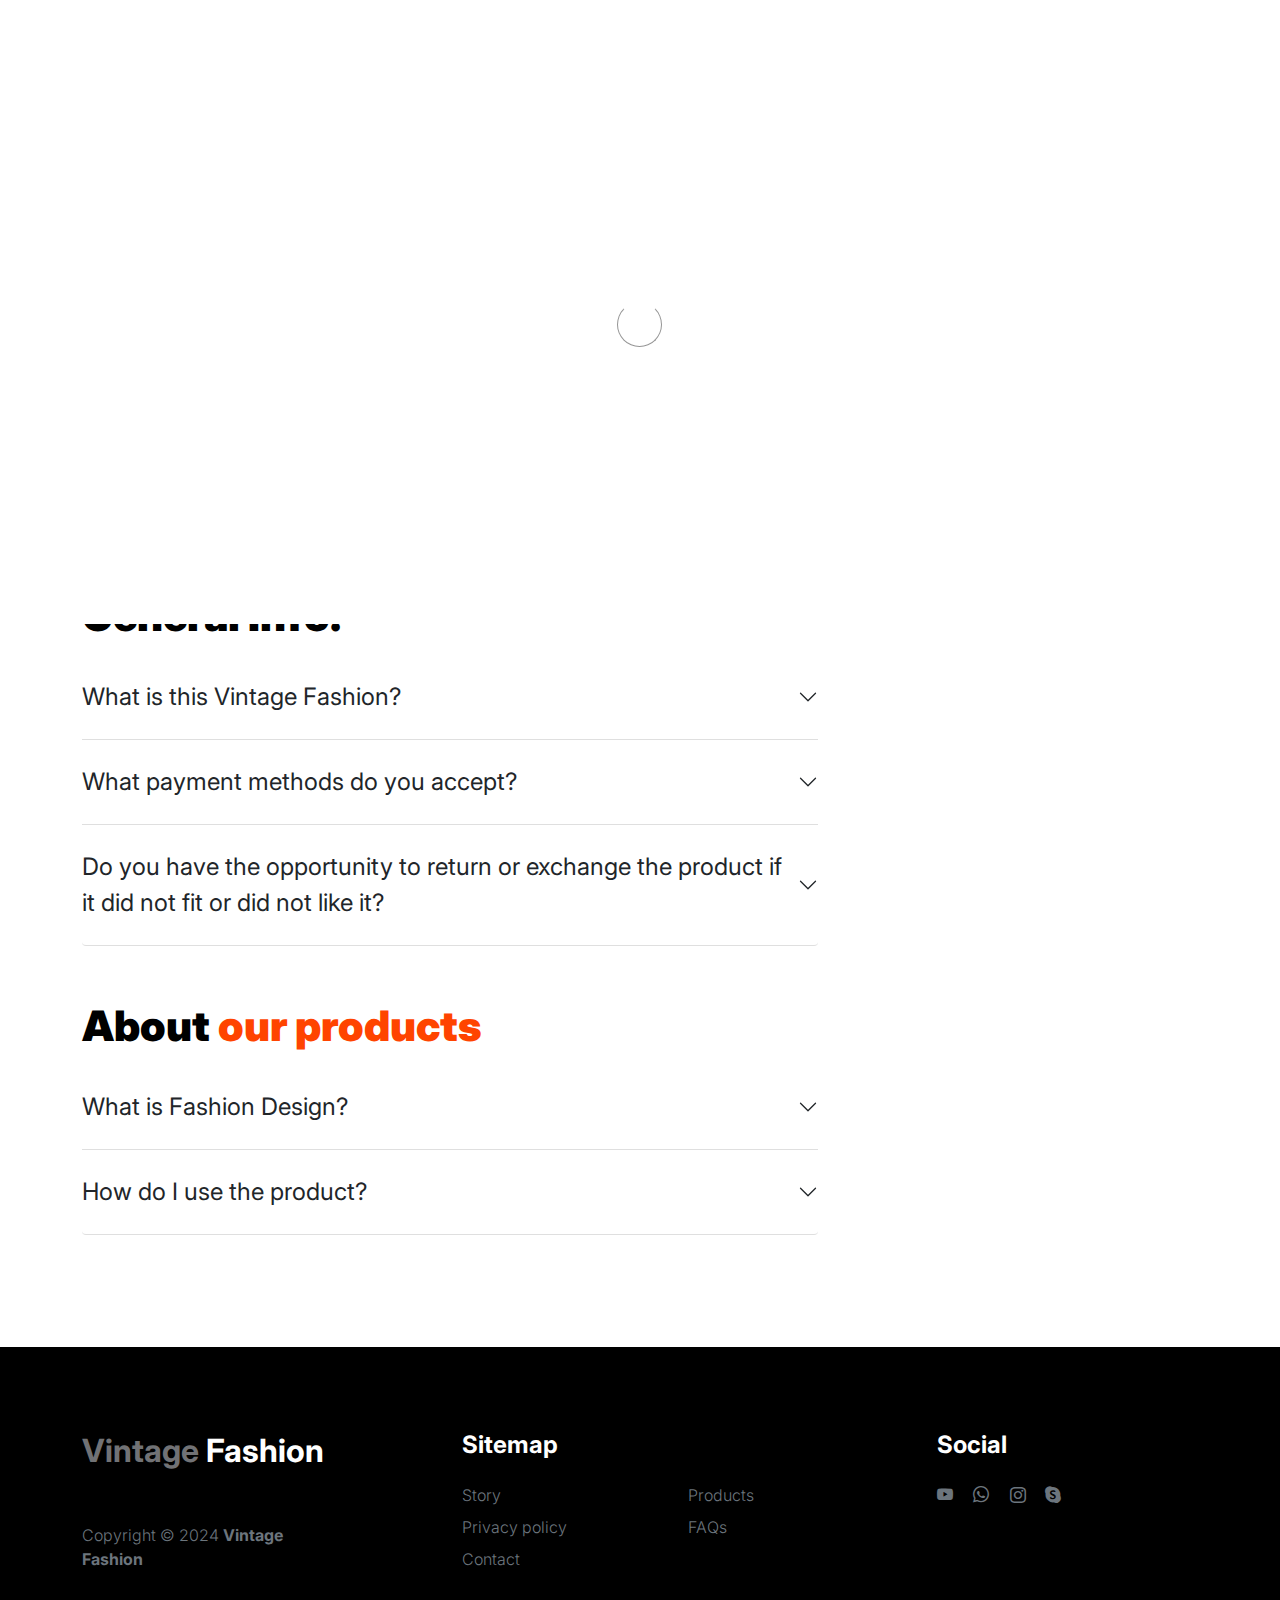
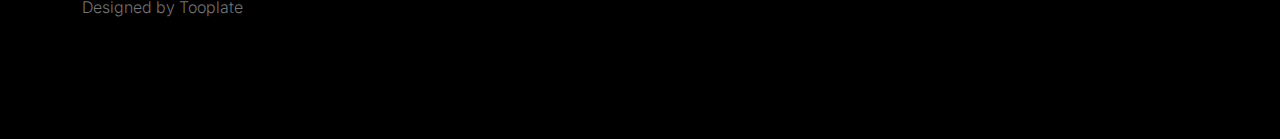
<file: faq.html>
<!doctype html>
<html lang="en">
    <head>
        <meta charset="utf-8">
        <meta name="viewport" content="width=device-width, initial-scale=1">

        <meta name="description" content="">
        <meta name="author" content="">

        <title>Tooplate's Little Fashion - FAQs Page</title>

        <!-- CSS FILES -->
        <link rel="preconnect" href="https://fonts.googleapis.com">

        <link rel="preconnect" href="https://fonts.gstatic.com" crossorigin>

        <link href="https://fonts.googleapis.com/css2?family=Inter:wght@100;300;400;700;900&display=swap" rel="stylesheet">

        <link href="css/bootstrap.min.css" rel="stylesheet">
        <link href="css/bootstrap-icons.css" rel="stylesheet">

        <link rel="stylesheet" href="css/slick.css"/>

        <link href="css/tooplate-little-fashion.css" rel="stylesheet">
        
<!--

Tooplate 2127 Little Fashion

https://www.tooplate.com/view/2127-little-fashion

-->
    </head>
    
    <body>

        <section class="preloader">
            <div class="spinner">
                <span class="sk-inner-circle"></span>
            </div>
        </section>
    
        <main>

            <nav class="navbar navbar-expand-lg">
                <div class="container">
                    <button class="navbar-toggler" type="button" data-bs-toggle="collapse" data-bs-target="#navbarNav" aria-controls="navbarNav" aria-expanded="false" aria-label="Toggle navigation">
                        <span class="navbar-toggler-icon"></span>
                    </button>

                    <a class="navbar-brand" href="index.html">
                        <strong><span>Vintage</span> Fashion</strong>
                    </a>

                    <div class="d-lg-none">
                        <a href="sign-in.html" class="bi-person custom-icon me-3"></a>

                        <a href="product-detail.html" class="bi-bag custom-icon"></a>
                    </div>

                    <div class="collapse navbar-collapse" id="navbarNav">
                        <ul class="navbar-nav mx-auto">
                            <li class="nav-item">
                                <a class="nav-link" href="index.html">Home</a>
                            </li>

                            <li class="nav-item">
                                <a class="nav-link" href="about.html">Story</a>
                            </li>

                            <li class="nav-item">
                                <a class="nav-link" href="products.html">Products</a>
                            </li>

                            <li class="nav-item">
                                <a class="nav-link active" href="faq.html">FAQs</a>
                            </li>

                            <li class="nav-item">
                                <a class="nav-link" href="contact.html">Contact</a>
                            </li>
                        </ul>

                        <div class="d-none d-lg-block">
                            <a href="sign-in.html" class="bi-person custom-icon me-3"></a>

                            <a href="product-detail.html" class="bi-bag custom-icon"></a>
                        </div>
                    </div>
                </div>
            </nav>

            <header class="site-header section-padding d-flex justify-content-center align-items-center">
                <div class="container">
                    <div class="row">

                        <div class="col-lg-10 col-12">
                            <h1>
                                <span class="d-block text-primary">Your favorite questions</span>
                                <span class="d-block text-dark">and our answers to them</span>
                            </h1>
                        </div>
                    </div>
                </div>
            </header>

            <section class="faq section-padding">
                <div class="container">
                    <div class="row">
                        
                        <div class="col-lg-8 col-12">
                            <h2>General Info.</h2>

                            <div class="accordion" id="accordionGeneral">
                                <div class="accordion-item">
                                    <h2 class="accordion-header" id="headingOne">
                                        <button class="accordion-button collapsed" type="button" data-bs-toggle="collapse" data-bs-target="#accordionGeneralOne" aria-expanded="true" aria-controls="accordionGeneralOne">
                                        What is this Vintage Fashion?
                                        </button>
                                    </h2>

                                    <div id="accordionGeneralOne" class="accordion-collapse collapse" aria-labelledby="headingOne" data-bs-parent="#accordionGeneral">

                                        <div class="accordion-body">
                                            <p class="large-paragraph"><strong>Vintage Fashion</strong> </p>

                                            <p class="large-paragraph">We must strive for minimal costs, because this will not lead to an increase in labor costs, but will lead to a decrease in them.</p>
                                        </div>
                                    </div>
                                </div>

                                <div class="accordion-item">
                                    <h2 class="accordion-header" id="headingTwo">
                                        <button class="accordion-button collapsed" type="button" data-bs-toggle="collapse" data-bs-target="#accordionGeneralTwo" aria-expanded="false" aria-controls="accordionGeneralTwo">
                                            What payment methods do you accept?
                                        </button>
                                    </h2>

                                    <div id="accordionGeneralTwo" class="accordion-collapse collapse" aria-labelledby="headingTwo" data-bs-parent="#accordionGeneral">

                                        <div class="accordion-body">
                                            <p class="large-paragraph"><a href="https://www.tooplate.com/free-templates" target="_blank">Tooplate</a> We accept payment by bank card, electronic payments and cash upon receipt of the goods.</p>
                                        </div>
                                    </div>
                                </div>

                                <div class="accordion-item">
                                    <h2 class="accordion-header" id="headingThree">
                                        <button class="accordion-button collapsed" type="button" data-bs-toggle="collapse" data-bs-target="#accordionGeneralThree" aria-expanded="false" aria-controls="accordionGeneralThree">
                                            Do you have the opportunity to return or exchange the product if it did not fit or did not like it?
                                        </button>
                                    </h2>

                                    <div id="accordionGeneralThree" class="accordion-collapse collapse" aria-labelledby="headingThree" data-bs-parent="#accordionGeneral">

                                        <div class="accordion-body">
                                            <p class="large-paragraph">Yes, we provide the opportunity to return or exchange the product within a certain period after purchase. You can leave detailed refund conditions in the form of a question in the "contacts" section of the website.</p>
                                        </div>
                                    </div>
                                </div>

                            </div>

                            <h2 class="mt-5">About <span>our products</span></h2>

                            <div class="accordion" id="accordionProduct">
                                <div class="accordion-item">
                                    <h2 class="accordion-header" id="headingFour">
                                        <button class="accordion-button collapsed" type="button" data-bs-toggle="collapse" data-bs-target="#accordionProductOne" aria-expanded="true" aria-controls="accordionProductOne">
                                        What is Fashion Design?
                                        </button>
                                    </h2>

                                    <div id="accordionProductOne" class="accordion-collapse collapse" aria-labelledby="headingFour" data-bs-parent="#accordionProduct">

                                        <div class="accordion-body">
                                            <p class="large-paragraph">Fashion design is the art of applying design, aesthetics, and natural beauty to clothing and its accessories. It involves creating and producing clothing and accessories collections that are influenced by cultural and social factors, as well as individual style preferences and trends. Fashion designers use their creativity and artistic skills to design garments that are not only stylish and visually appealing but also functional and wearable. They work with a variety of fabrics, colors, patterns, and textures to create unique and innovative designs that reflect the current fashion trends and cater to the needs and desires of consumers. Fashion design is a dynamic and ever-evolving field that plays a crucial role in the global fashion industry.</p>
                                        </div>
                                    </div>
                                </div>

                                <div class="accordion-item">
                                    <h2 class="accordion-header" id="headingFive">
                                        <button class="accordion-button collapsed" type="button" data-bs-toggle="collapse" data-bs-target="#accordionProductTwo" aria-expanded="false" aria-controls="accordionProductTwo">
                                        How do I use the product?
                                        </button>
                                    </h2>

                                    <div id="accordionProductTwo" class="accordion-collapse collapse" aria-labelledby="headingFive" data-bs-parent="#accordionProduct">

                                        <div class="accordion-body">
                                            <p class="large-paragraph">Customers can use our clothes at various casual and special events to create stylish and unique looks. Our clothing collections are diverse and include casual styles, business outfits, evening wear, sportswear and accessories. Customers can combine elements of our clothes with other clothes and accessories to create their own individual styles and images. They can wear our clothes at work, at school, at meetings with friends, on dates, at parties, on walks and travels, as well as at various events and special occasions. Our clothes are created taking into account the latest fashion trends, comfort and quality, which allows customers to look stylish and feel confident in any situation.</p>
                                        </div>
                                    </div>
                                </div>

                            </div>

                        </div>

                    </div>
                </div>
            </section>

        </main>

        <footer class="site-footer">
            <div class="container">
                <div class="row">

                    <div class="col-lg-3 col-10 me-auto mb-4">
                        <h4 class="text-white mb-3"><a href="index.html">Vintage</a> Fashion</h4>
                        <p class="copyright-text text-muted mt-lg-5 mb-4 mb-lg-0">Copyright © 2024 <strong>Vintage Fashion</strong></p>
                        <br>
                        <p class="copyright-text">Designed by <a href="https://www.tooplate.com/" target="_blank">Tooplate</a></p>
                    </div>

                    <div class="col-lg-5 col-8">
                        <h5 class="text-white mb-3">Sitemap</h5>

                        <ul class="footer-menu d-flex flex-wrap">
                            <li class="footer-menu-item"><a href="about.html" class="footer-menu-link">Story</a></li>

                            <li class="footer-menu-item"><a href="#" class="footer-menu-link">Products</a></li>

                            <li class="footer-menu-item"><a href="#" class="footer-menu-link">Privacy policy</a></li>

                            <li class="footer-menu-item"><a href="#" class="footer-menu-link">FAQs</a></li>

                            <li class="footer-menu-item"><a href="#" class="footer-menu-link">Contact</a></li>
                        </ul>
                    </div>

                    <div class="col-lg-3 col-4">
                        <h5 class="text-white mb-3">Social</h5>

                        <ul class="social-icon">

                            <li><a href="#" class="social-icon-link bi-youtube"></a></li>

                            <li><a href="#" class="social-icon-link bi-whatsapp"></a></li>

                            <li><a href="#" class="social-icon-link bi-instagram"></a></li>

                            <li><a href="#" class="social-icon-link bi-skype"></a></li>
                        </ul>
                    </div>

                </div>
            </div>
        </footer>

        <!-- JAVASCRIPT FILES -->
        <script src="js/jquery.min.js"></script>
        <script src="js/bootstrap.bundle.min.js"></script>
        <script src="js/Headroom.js"></script>
        <script src="js/jQuery.headroom.js"></script>
        <script src="js/slick.min.js"></script>
        <script src="js/custom.js"></script>

    </body>
</html>
</file>
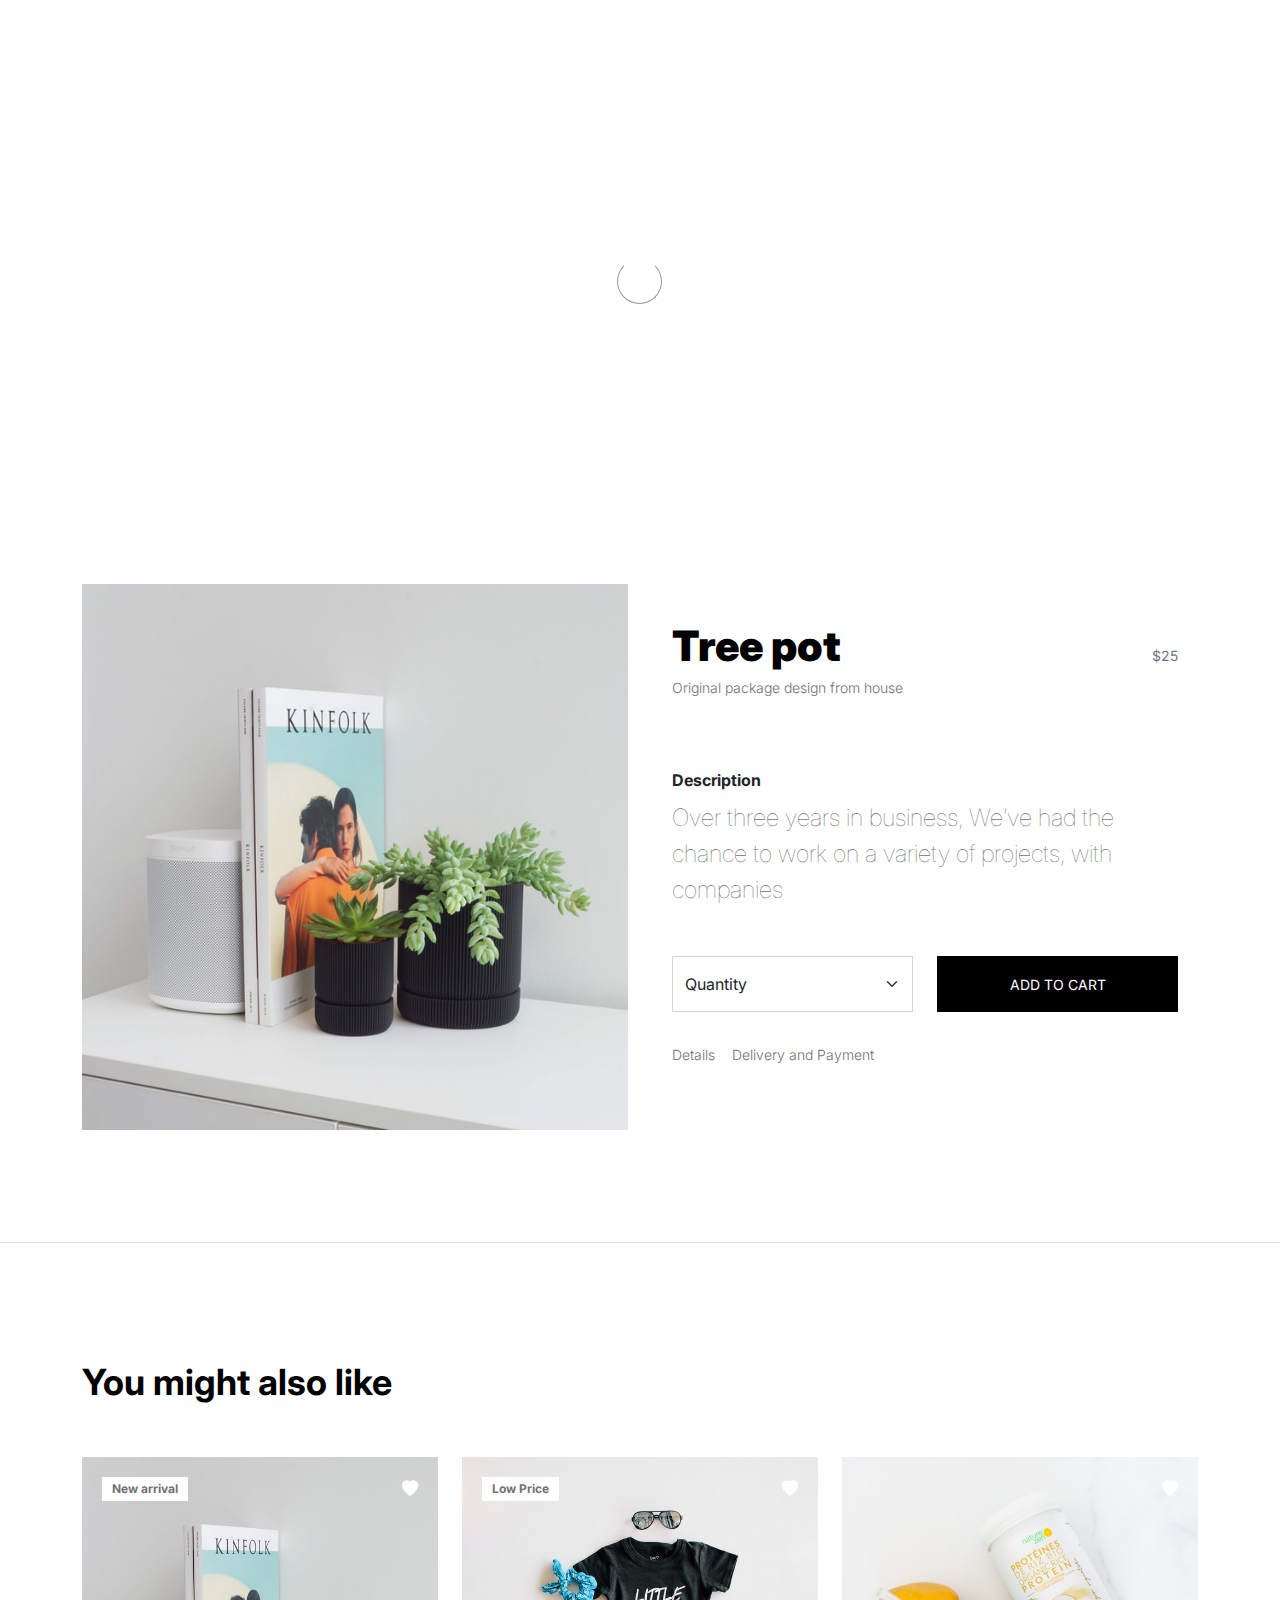
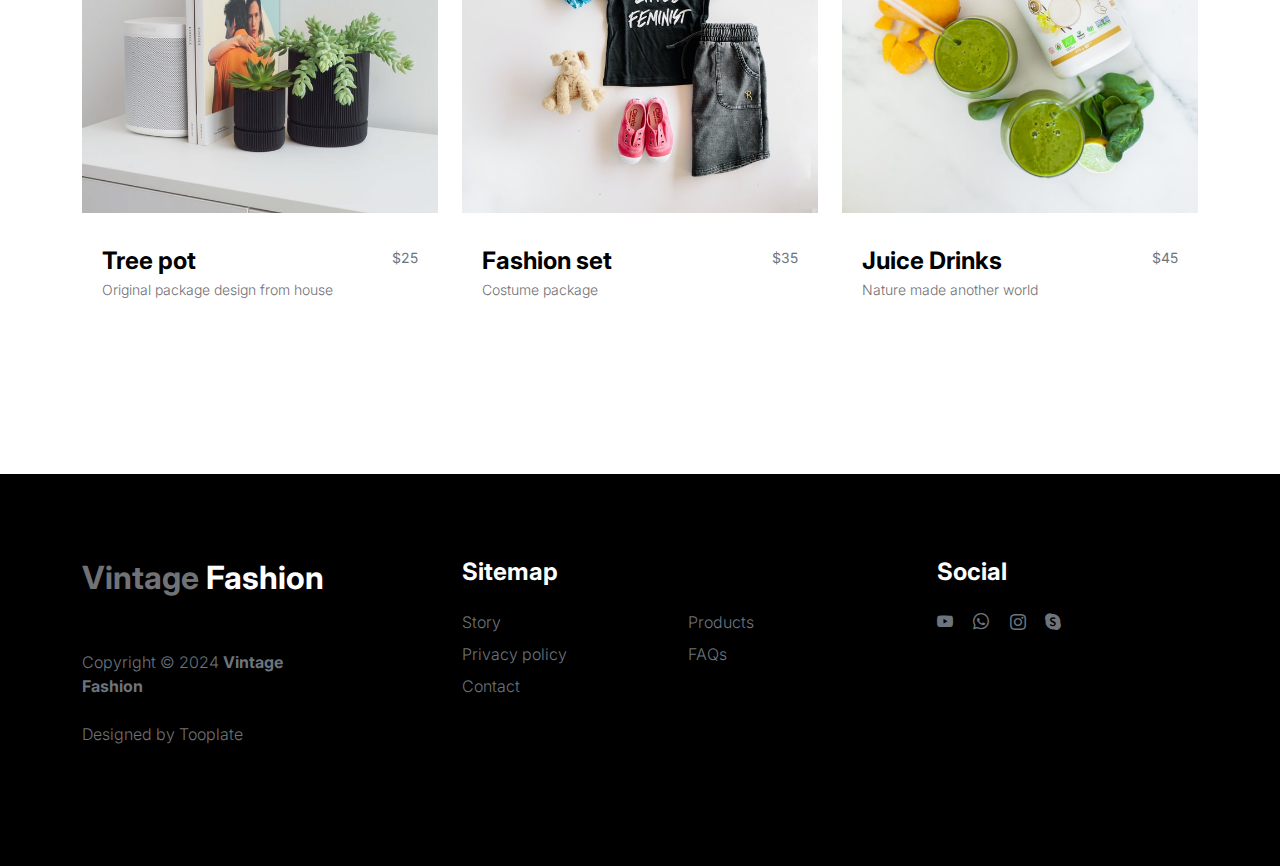
<file: product-detail.html>
<!doctype html>
<html lang="en">
    <head>
        <meta charset="utf-8">
        <meta name="viewport" content="width=device-width, initial-scale=1">

        <meta name="description" content="">
        <meta name="author" content="">

        <title>Vintage Fashion</title>

        <!-- CSS FILES -->
        <link rel="preconnect" href="https://fonts.googleapis.com">

        <link rel="preconnect" href="https://fonts.gstatic.com" crossorigin>

        <link href="https://fonts.googleapis.com/css2?family=Inter:wght@100;300;400;700;900&display=swap" rel="stylesheet">

        <link href="css/bootstrap.min.css" rel="stylesheet">
        <link href="css/bootstrap-icons.css" rel="stylesheet">

        <link rel="stylesheet" href="css/slick.css"/>

        <link href="css/tooplate-little-fashion.css" rel="stylesheet">

    </head>
    
    <body>

        <section class="preloader">
            <div class="spinner">
                <span class="sk-inner-circle"></span>
            </div>
        </section>
    
        <main>

            <nav class="navbar navbar-expand-lg">
                <div class="container">
                    <button class="navbar-toggler" type="button" data-bs-toggle="collapse" data-bs-target="#navbarNav" aria-controls="navbarNav" aria-expanded="false" aria-label="Toggle navigation">
                        <span class="navbar-toggler-icon"></span>
                    </button>

                    <a class="navbar-brand" href="index.html">
                        <strong><span>Vintage</span> Fashion</strong>
                    </a>

                    <div class="d-lg-none">
                        <a href="sign-in.html" class="bi-person custom-icon me-3"></a>

                        <a href="product-detail.html" class="bi-bag custom-icon"></a>
                    </div>

                    <div class="collapse navbar-collapse" id="navbarNav">
                        <ul class="navbar-nav mx-auto">
                            <li class="nav-item">
                                <a class="nav-link" href="index.html">Home</a>
                            </li>

                            <li class="nav-item">
                                <a class="nav-link" href="about.html">Story</a>
                            </li>

                            <li class="nav-item">
                                <a class="nav-link" href="products.html">Products</a>
                            </li>

                            <li class="nav-item">
                                <a class="nav-link" href="faq.html">FAQs</a>
                            </li>

                            <li class="nav-item">
                                <a class="nav-link" href="contact.html">Contact</a>
                            </li>
                        </ul>

                        <div class="d-none d-lg-block">
                            <a href="sign-in.html" class="bi-person custom-icon me-3"></a>

                            <a href="product-detail.html" class="bi-bag custom-icon"></a>
                        </div>
                    </div>
                </div>
            </nav>

            <header class="site-header section-padding d-flex justify-content-center align-items-center">
                <div class="container">
                    <div class="row">

                        <div class="col-lg-10 col-12">
                            <h1>
                                <span class="d-block text-primary">We provide you</span>
                                <span class="d-block text-dark">Fashionable Stuffs</span>
                            </h1>
                        </div>
                    </div>
                </div>
            </header>

            <section class="product-detail section-padding">
                <div class="container">
                    <div class="row">

                        <div class="col-lg-6 col-12">
                            <div class="product-thumb">
                                <img src="images/product/evan-mcdougall-qnh1odlqOmk-unsplash.jpeg" class="img-fluid product-image" alt="">
                            </div>
                        </div>

                        <div class="col-lg-6 col-12">
                            <div class="product-info d-flex">
                                <div>
                                    <h2 class="product-title mb-0">Tree pot</h2>

                                    <p class="product-p">Original package design from house</p>
                                </div>

                                <small class="product-price text-muted ms-auto mt-auto mb-5">$25</small>
                            </div>

                            <div class="product-description">

                                <strong class="d-block mt-4 mb-2">Description</strong>

                                <p class="lead mb-5">Over three years in business, We’ve had the chance to work on a variety of projects, with companies</p>
                            </div>

                            <div class="product-cart-thumb row">
                                <div class="col-lg-6 col-12">
                                    
                                    <select class="form-select cart-form-select" id="inputGroupSelect01">
                                        <option selected>Quantity</option>
                                        <option value="1">1</option>
                                        <option value="2">2</option>
                                        <option value="3">3</option>
                                        <option value="4">4</option>
                                        <option value="5">5</option>
                                    </select>
                                </div>

                                <div class="col-lg-6 col-12 mt-4 mt-lg-0">
                                    <button type="submit" class="btn custom-btn cart-btn" data-bs-toggle="modal" data-bs-target="#cart-modal">Add to Cart</button>
                                </div>

                                <p>
                                    <a href="#" class="product-additional-link">Details</a>

                                    <a href="#" class="product-additional-link">Delivery and Payment</a>
                                </p>
                            </div>

                        </div>

                    </div>
                </div>
            </section>

            <section class="related-product section-padding border-top">
                <div class="container">
                    <div class="row">

                        <div class="col-12">
                            <h3 class="mb-5">You might also like</h3>
                        </div>

                        <div class="col-lg-4 col-12 mb-3">
                            <div class="product-thumb">
                                <a href="product-detail.html">
                                    <img src="images/product/evan-mcdougall-qnh1odlqOmk-unsplash.jpeg" class="img-fluid product-image" alt="">
                                </a>

                                <div class="product-top d-flex">
                                    <span class="product-alert me-auto">New arrival</span>

                                    <a href="#" class="bi-heart-fill product-icon"></a>
                                </div>

                                <div class="product-info d-flex">
                                    <div>
                                        <h5 class="product-title mb-0">
                                            <a href="product-detail.html" class="product-title-link">Tree pot</a>
                                        </h5>

                                        <p class="product-p">Original package design from house</p>
                                    </div>

                                    <small class="product-price text-muted ms-auto mt-auto mb-5">$25</small>
                                </div>
                            </div>
                        </div>

                        <div class="col-lg-4 col-12 mb-3">
                            <div class="product-thumb">
                                <a href="product-detail.html">
                                    <img src="images/product/jordan-nix-CkCUvwMXAac-unsplash.jpeg" class="img-fluid product-image" alt="">
                                </a>

                                <div class="product-top d-flex">
                                    <span class="product-alert">Low Price</span>

                                    <a href="#" class="bi-heart-fill product-icon ms-auto"></a>
                                </div>

                                <div class="product-info d-flex">
                                    <div>
                                        <h5 class="product-title mb-0">
                                            <a href="product-detail.html" class="product-title-link">Fashion set</a>
                                        </h5>

                                        <p class="product-p">Costume package</p>
                                    </div>

                                    <small class="product-price text-muted ms-auto mt-auto mb-5">$35</small>
                                </div>
                            </div>
                        </div>

                        <div class="col-lg-4 col-12">
                            <div class="product-thumb">
                                <a href="product-detail.html">
                                    <img src="images/product/nature-zen-3Dn1BZZv3m8-unsplash.jpeg" class="img-fluid product-image" alt="">
                                </a>

                                <div class="product-top d-flex">
                                    <a href="#" class="bi-heart-fill product-icon ms-auto"></a>
                                </div>

                                <div class="product-info d-flex">
                                    <div>
                                        <h5 class="product-title mb-0">
                                            <a href="product-detail.html" class="product-title-link">Juice Drinks</a>
                                        </h5>

                                        <p class="product-p">Nature made another world</p>
                                    </div>

                                    <small class="product-price text-muted ms-auto mt-auto mb-5">$45</small>
                                </div>
                            </div>
                        </div>

                    </div>
                </div>
            </section>

        </main>

        <footer class="site-footer">
            <div class="container">
                <div class="row">

                    <div class="col-lg-3 col-10 me-auto mb-4">
                        <h4 class="text-white mb-3"><a href="index.html">Vintage</a> Fashion</h4>
                        <p class="copyright-text text-muted mt-lg-5 mb-4 mb-lg-0">Copyright © 2024 <strong>Vintage Fashion</strong></p>
                        <br>
                        <p class="copyright-text">Designed by <a href="https://www.tooplate.com/" target="_blank">Tooplate</a></p>
                    </div>

                    <div class="col-lg-5 col-8">
                        <h5 class="text-white mb-3">Sitemap</h5>

                        <ul class="footer-menu d-flex flex-wrap">
                            <li class="footer-menu-item"><a href="about.html" class="footer-menu-link">Story</a></li>

                            <li class="footer-menu-item"><a href="#" class="footer-menu-link">Products</a></li>

                            <li class="footer-menu-item"><a href="#" class="footer-menu-link">Privacy policy</a></li>

                            <li class="footer-menu-item"><a href="#" class="footer-menu-link">FAQs</a></li>

                            <li class="footer-menu-item"><a href="#" class="footer-menu-link">Contact</a></li>
                        </ul>
                    </div>

                    <div class="col-lg-3 col-4">
                        <h5 class="text-white mb-3">Social</h5>

                        <ul class="social-icon">

                            <li><a href="#" class="social-icon-link bi-youtube"></a></li>

                            <li><a href="#" class="social-icon-link bi-whatsapp"></a></li>

                            <li><a href="#" class="social-icon-link bi-instagram"></a></li>

                            <li><a href="#" class="social-icon-link bi-skype"></a></li>
                        </ul>
                    </div>

                </div>
            </div>
        </footer>

        <!-- CART MODAL -->
        <div class="modal fade" id="cart-modal" tabindex="-1" aria-labelledby="exampleModalLabel" aria-hidden="true">
            <div class="modal-dialog modal-dialog-centered modal-lg">
                <div class="modal-content border-0">
                    <div class="modal-header flex-column">
                        <button type="button" class="btn-close" data-bs-dismiss="modal" aria-label="Close"></button>
                    </div>

                    <div class="modal-body">
                        <div class="row">
                            <div class="col-lg-6 col-12 mt-4 mt-lg-0">
                                <img src="images/product/evan-mcdougall-qnh1odlqOmk-unsplash.jpeg" class="img-fluid product-image" alt="">
                            </div>

                            <div class="col-lg-6 col-12 mt-3 mt-lg-0">
                                <h3 class="modal-title" id="exampleModalLabel">Tree pot</h3>

                                <p class="product-price text-muted mt-3">$25</p>

                                <p class="product-p">Quatity: <span class="ms-1">4</span></p>

                                <p class="product-p">Colour: <span class="ms-1">Black</span></p>

                                <p class="product-p pb-3">Size: <span class="ms-1">S/S</span></p>

                                <div class="border-top mt-4 pt-3">
                                    <p class="product-p"><strong>Total: <span class="ms-1">$100</span></strong></p>
                                </div>

                            </div>
                        </div>
                    </div>

                    <div class="modal-footer">
                        <div class="row w-50">
                            <button type="button" class="btn custom-btn cart-btn ms-lg-4">Checkout</button>
                        </div>
                    </div>
                </div>

            </div>
        </div>

        <!-- JAVASCRIPT FILES -->
        <script src="js/jquery.min.js"></script>
        <script src="js/bootstrap.bundle.min.js"></script>
        <script src="js/Headroom.js"></script>
        <script src="js/jQuery.headroom.js"></script>
        <script src="js/slick.min.js"></script>
        <script src="js/custom.js"></script>

    </body>
</html>
</file>
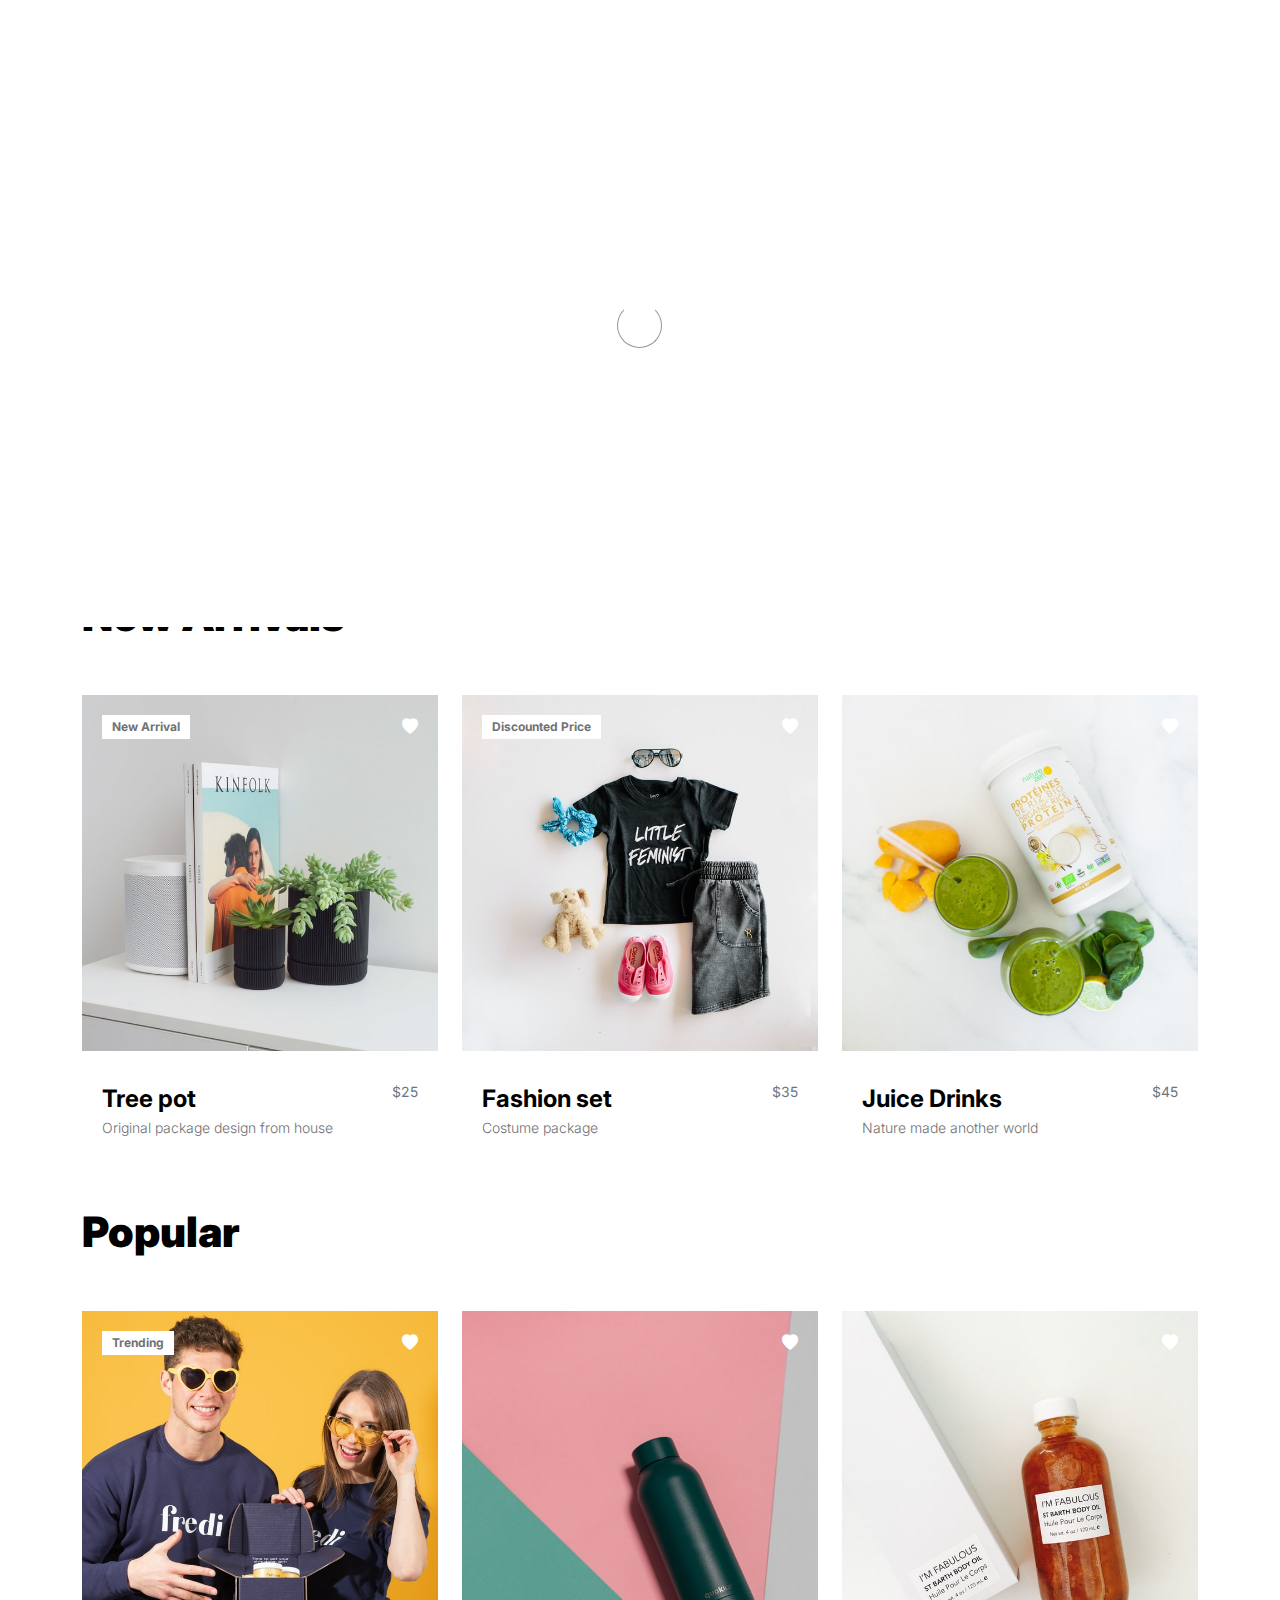
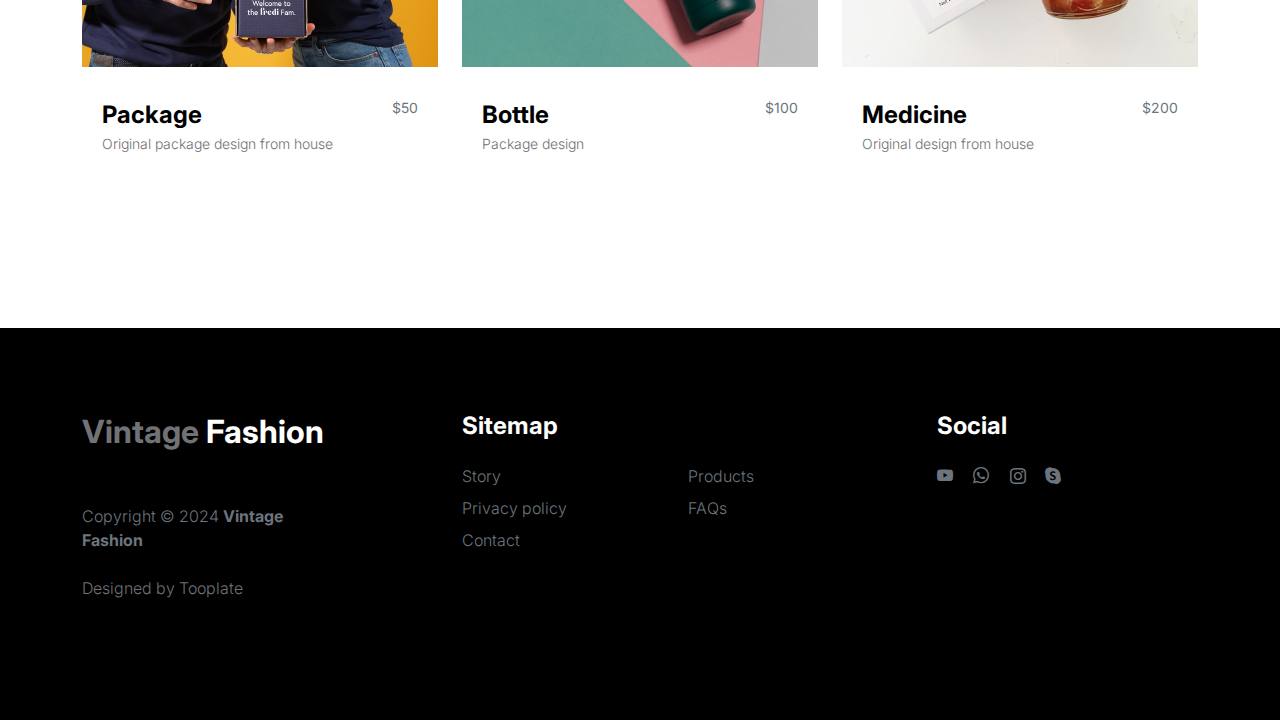
<file: products.html>
<!doctype html>
<html lang="en">
    <head>
        <meta charset="utf-8">
        <meta name="viewport" content="width=device-width, initial-scale=1">

        <meta name="description" content="">
        <meta name="author" content="">

        <title>Vintage Fashion</title>

        <!-- CSS FILES -->
        <link rel="preconnect" href="https://fonts.googleapis.com">

        <link rel="preconnect" href="https://fonts.gstatic.com" crossorigin>

        <link href="https://fonts.googleapis.com/css2?family=Inter:wght@100;300;400;700;900&display=swap" rel="stylesheet">

        <link href="css/bootstrap.min.css" rel="stylesheet">
        <link href="css/bootstrap-icons.css" rel="stylesheet">

        <link rel="stylesheet" href="css/slick.css"/>

        <link href="css/tooplate-little-fashion.css" rel="stylesheet">

    </head>
    
    <body>

        <section class="preloader">
            <div class="spinner">
                <span class="sk-inner-circle"></span>
            </div>
        </section>
    
        <main>

            <nav class="navbar navbar-expand-lg">
                <div class="container">
                    <button class="navbar-toggler" type="button" data-bs-toggle="collapse" data-bs-target="#navbarNav" aria-controls="navbarNav" aria-expanded="false" aria-label="Toggle navigation">
                        <span class="navbar-toggler-icon"></span>
                    </button>

                    <a class="navbar-brand" href="index.html">
                        <strong><span>Vintage</span> Fashion</strong>
                    </a>

                    <div class="d-lg-none">
                        <a href="sign-in.html" class="bi-person custom-icon me-3"></a>

                        <a href="product-detail.html" class="bi-bag custom-icon"></a>
                    </div>

                    <div class="collapse navbar-collapse" id="navbarNav">
                        <ul class="navbar-nav mx-auto">
                            <li class="nav-item">
                                <a class="nav-link" href="index.html">Home</a>
                            </li>

                            <li class="nav-item">
                                <a class="nav-link" href="about.html">Story</a>
                            </li>

                            <li class="nav-item">
                                <a class="nav-link active" href="products.html">Products</a>
                            </li>

                            <li class="nav-item">
                                <a class="nav-link" href="faq.html">FAQs</a>
                            </li>

                            <li class="nav-item">
                                <a class="nav-link" href="contact.html">Contact</a>
                            </li>
                        </ul>

                        <div class="d-none d-lg-block">
                            <a href="sign-in.html" class="bi-person custom-icon me-3"></a>

                            <a href="product-detail.html" class="bi-bag custom-icon"></a>
                        </div>
                    </div>
                </div>
            </nav>

            <header class="site-header section-padding d-flex justify-content-center align-items-center">
                <div class="container">
                    <div class="row">

                        <div class="col-lg-10 col-12">
                            <h1>
                                <span class="d-block text-primary">Choose your</span>
                                <span class="d-block text-dark">favorite stuffs</span>
                            </h1>
                        </div>
                    </div>
                </div>
            </header>

            <section class="products section-padding">
                <div class="container">
                    <div class="row">
                        
                        <div class="col-12">
                            <h2 class="mb-5">New Arrivals</h2>
                        </div>

                        <div class="col-lg-4 col-12 mb-3">
                            <div class="product-thumb">
                                <a href="product-detail.html">
                                    <img src="images/product/evan-mcdougall-qnh1odlqOmk-unsplash.jpeg" class="img-fluid product-image" alt="">
                                </a>

                                <div class="product-top d-flex">
                                    <span class="product-alert me-auto">New Arrival</span>

                                    <a href="#" class="bi-heart-fill product-icon"></a>
                                </div>

                                <div class="product-info d-flex">
                                    <div>
                                        <h5 class="product-title mb-0">
                                            <a href="product-detail.html" class="product-title-link">Tree pot</a>
                                        </h5>

                                        <p class="product-p">Original package design from house</p>
                                    </div>

                                    <small class="product-price text-muted ms-auto">$25</small>
                                </div>
                            </div>
                        </div>

                        <div class="col-lg-4 col-12 mb-3">
                            <div class="product-thumb">
                                <a href="product-detail.html">
                                    <img src="images/product/jordan-nix-CkCUvwMXAac-unsplash.jpeg" class="img-fluid product-image" alt="">
                                </a>

                                <div class="product-top d-flex">
                                    <span class="product-alert">Discounted Price</span>

                                    <a href="#" class="bi-heart-fill product-icon ms-auto"></a>
                                </div>

                                <div class="product-info d-flex">
                                    <div>
                                        <h5 class="product-title mb-0">
                                            <a href="product-detail.html" class="product-title-link">Fashion set</a>
                                        </h5>

                                        <p class="product-p">Costume package</p>
                                    </div>

                                    <small class="product-price text-muted ms-auto">$35</small>
                                </div>
                            </div>
                        </div>

                        <div class="col-lg-4 col-12">
                            <div class="product-thumb">
                                <a href="product-detail.html">
                                    <img src="images/product/nature-zen-3Dn1BZZv3m8-unsplash.jpeg" class="img-fluid product-image" alt="">
                                </a>

                                <div class="product-top d-flex">
                                    <a href="#" class="bi-heart-fill product-icon ms-auto"></a>
                                </div>

                                <div class="product-info d-flex">
                                    <div>
                                        <h5 class="product-title mb-0">
                                            <a href="product-detail.html" class="product-title-link">Juice Drinks</a>
                                        </h5>

                                        <p class="product-p">Nature made another world</p>
                                    </div>

                                    <small class="product-price text-muted ms-auto">$45</small>
                                </div>
                            </div>
                        </div>

                        <div class="col-12">
                            <h2 class="mb-5">Popular</h2>
                        </div>

                        <div class="col-lg-4 col-12 mb-3">
                            <div class="product-thumb">
                                <a href="product-detail.html">
                                    <img src="images/product/team-fredi-8HRKoay8VJE-unsplash.jpeg" class="img-fluid product-image" alt="">
                                </a>

                                <div class="product-top d-flex">
                                    <span class="product-alert">Trending</span>

                                    <a href="#" class="bi-heart-fill product-icon ms-auto"></a>
                                </div>

                                <div class="product-info d-flex">
                                    <div>
                                        <h5 class="product-title mb-0">
                                            <a href="product-detail.html" class="product-title-link">Package</a>
                                        </h5>

                                        <p class="product-p">Original package design from house</p>
                                    </div>

                                    <small class="product-price text-muted ms-auto">$50</small>
                                </div>
                            </div>
                        </div>

                        <div class="col-lg-4 col-12 mb-3">
                            <div class="product-thumb">
                                <a href="product-detail.html">
                                    <img src="images/product/quokkabottles-kFc1_G1GvKA-unsplash.jpeg" class="img-fluid product-image" alt="">
                                </a>

                                <div class="product-top d-flex">
                                    <a href="#" class="bi-heart-fill product-icon ms-auto"></a>
                                </div>

                                <div class="product-info d-flex">
                                    <div>
                                        <h5 class="product-title mb-0">
                                            <a href="product-detail.html" class="product-title-link">Bottle</a>
                                        </h5>

                                        <p class="product-p">Package design</p>
                                    </div>

                                    <small class="product-price text-muted ms-auto">$100</small>
                                </div>
                            </div>
                        </div>

                        <div class="col-lg-4 col-12 mb-3">
                            <div class="product-thumb">
                                <a href="product-detail.html">
                                    <img src="images/product/anis-m-WnVrO-DvxcE-unsplash.jpeg" class="img-fluid product-image" alt="">
                                </a>

                                <div class="product-top d-flex">
                                    <a href="#" class="bi-heart-fill product-icon ms-auto"></a>
                                </div>

                                <div class="product-info d-flex">
                                    <div>
                                        <h5 class="product-title mb-0">
                                            <a href="product-detail.html" class="product-title-link">Medicine</a>
                                        </h5>

                                        <p class="product-p">Original design from house</p>
                                    </div>

                                    <small class="product-price text-muted ms-auto">$200</small>
                                </div>
                            </div>
                        </div>

                    </div>
                </div>
            </section>

        </main>

        <footer class="site-footer">
            <div class="container">
                <div class="row">

                    <div class="col-lg-3 col-10 me-auto mb-4">
                        <h4 class="text-white mb-3"><a href="index.html">Vintage</a> Fashion</h4>
                        <p class="copyright-text text-muted mt-lg-5 mb-4 mb-lg-0">Copyright © 2024 <strong>Vintage Fashion</strong></p>
                        <br>
                        <p class="copyright-text">Designed by <a href="https://www.tooplate.com/" target="_blank">Tooplate</a></p>
                    </div>

                    <div class="col-lg-5 col-8">
                        <h5 class="text-white mb-3">Sitemap</h5>

                        <ul class="footer-menu d-flex flex-wrap">
                            <li class="footer-menu-item"><a href="about.html" class="footer-menu-link">Story</a></li>

                            <li class="footer-menu-item"><a href="#" class="footer-menu-link">Products</a></li>

                            <li class="footer-menu-item"><a href="#" class="footer-menu-link">Privacy policy</a></li>

                            <li class="footer-menu-item"><a href="#" class="footer-menu-link">FAQs</a></li>

                            <li class="footer-menu-item"><a href="#" class="footer-menu-link">Contact</a></li>
                        </ul>
                    </div>

                    <div class="col-lg-3 col-4">
                        <h5 class="text-white mb-3">Social</h5>

                        <ul class="social-icon">

                            <li><a href="#" class="social-icon-link bi-youtube"></a></li>

                            <li><a href="#" class="social-icon-link bi-whatsapp"></a></li>

                            <li><a href="#" class="social-icon-link bi-instagram"></a></li>

                            <li><a href="#" class="social-icon-link bi-skype"></a></li>
                        </ul>
                    </div>

                </div>
            </div>
        </footer>

        <!-- JAVASCRIPT FILES -->
        <script src="js/jquery.min.js"></script>
        <script src="js/bootstrap.bundle.min.js"></script>
        <script src="js/Headroom.js"></script>
        <script src="js/jQuery.headroom.js"></script>
        <script src="js/slick.min.js"></script>
        <script src="js/custom.js"></script>

    </body>
</html>
</file>
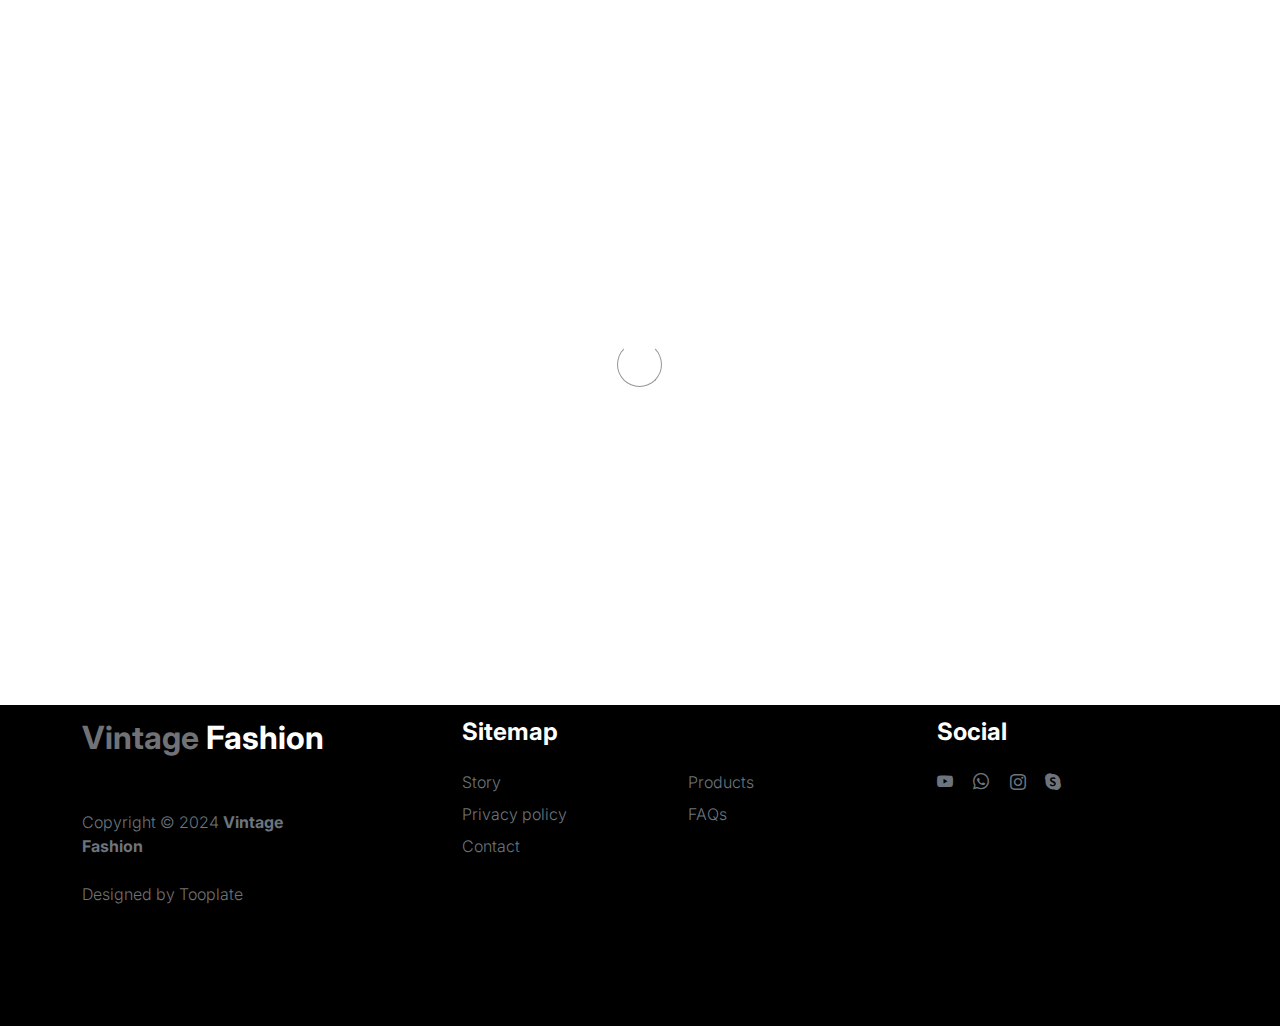
<file: sign-in.html>
<!doctype html>
<html lang="en">
    <head>
        <meta charset="utf-8">
        <meta name="viewport" content="width=device-width, initial-scale=1">

        <meta name="description" content="">
        <meta name="author" content="">

        <title>Vintage Fashion</title>

        <!-- CSS FILES -->
        <link rel="preconnect" href="https://fonts.googleapis.com">

        <link rel="preconnect" href="https://fonts.gstatic.com" crossorigin>

        <link href="https://fonts.googleapis.com/css2?family=Inter:wght@100;300;400;700;900&display=swap" rel="stylesheet">

        <link href="css/bootstrap.min.css" rel="stylesheet">
        <link href="css/bootstrap-icons.css" rel="stylesheet">

        <link rel="stylesheet" href="css/slick.css"/>

        <link href="css/tooplate-little-fashion.css" rel="stylesheet">
        

    </head>
    
    <body>

        <section class="preloader">
            <div class="spinner">
                <span class="sk-inner-circle"></span>
            </div>
        </section>
    
        <main>

            <section class="sign-in-form section-padding">
                <div class="container">
                    <div class="row">

                        <div class="col-lg-8 mx-auto col-12">

                            <h1 class="hero-title text-center mb-5">Sign In</h1>

                            <div class="row">
                                <div class="col-lg-8 col-11 mx-auto">
                                    <form role="form" method="post">

                                        <div class="form-floating mb-4 p-0">
                                            <input type="email" name="email" id="email" pattern="[^ @]*@[^ @]*" class="form-control" placeholder="Email address" required>

                                            <label for="email">Email address</label>
                                        </div>

                                        <div class="form-floating p-0">
                                            <input type="password" name="password" id="password" class="form-control" placeholder="Password" required>

                                            <label for="password">Password</label>
                                        </div>

                                        <button type="submit" class="btn custom-btn form-control mt-4 mb-3">
                                            Sign in
                                        </button>

                                        <p class="text-center">Don’t have an account? <a href="sign-up.html">Create One</a></p>

                                    </form>
                                </div>
                            </div>
                            
                        </div>

                    </div>
                </div>
            </section>

        </main>

        <footer class="site-footer">
            <div class="container">
                <div class="row">

                    <div class="col-lg-3 col-10 me-auto mb-4">
                        <h4 class="text-white mb-3"><a href="index.html">Vintage</a> Fashion</h4>
                        <p class="copyright-text text-muted mt-lg-5 mb-4 mb-lg-0">Copyright © 2024 <strong>Vintage Fashion</strong></p>
                        <br>
                        <p class="copyright-text">Designed by <a href="https://www.tooplate.com/" target="_blank">Tooplate</a></p>
                    </div>

                    <div class="col-lg-5 col-8">
                        <h5 class="text-white mb-3">Sitemap</h5>

                        <ul class="footer-menu d-flex flex-wrap">
                            <li class="footer-menu-item"><a href="about.html" class="footer-menu-link">Story</a></li>

                            <li class="footer-menu-item"><a href="#" class="footer-menu-link">Products</a></li>

                            <li class="footer-menu-item"><a href="#" class="footer-menu-link">Privacy policy</a></li>

                            <li class="footer-menu-item"><a href="#" class="footer-menu-link">FAQs</a></li>

                            <li class="footer-menu-item"><a href="#" class="footer-menu-link">Contact</a></li>
                        </ul>
                    </div>

                    <div class="col-lg-3 col-4">
                        <h5 class="text-white mb-3">Social</h5>

                        <ul class="social-icon">

                            <li><a href="#" class="social-icon-link bi-youtube"></a></li>

                            <li><a href="#" class="social-icon-link bi-whatsapp"></a></li>

                            <li><a href="#" class="social-icon-link bi-instagram"></a></li>

                            <li><a href="#" class="social-icon-link bi-skype"></a></li>
                        </ul>
                    </div>

                </div>
            </div>
        </footer>

        <!-- JAVASCRIPT FILES -->
        <script src="js/jquery.min.js"></script>
        <script src="js/bootstrap.bundle.min.js"></script>
        <script src="js/Headroom.js"></script>
        <script src="js/jQuery.headroom.js"></script>
        <script src="js/slick.min.js"></script>
        <script src="js/custom.js"></script>

    </body>
</html>
</file>
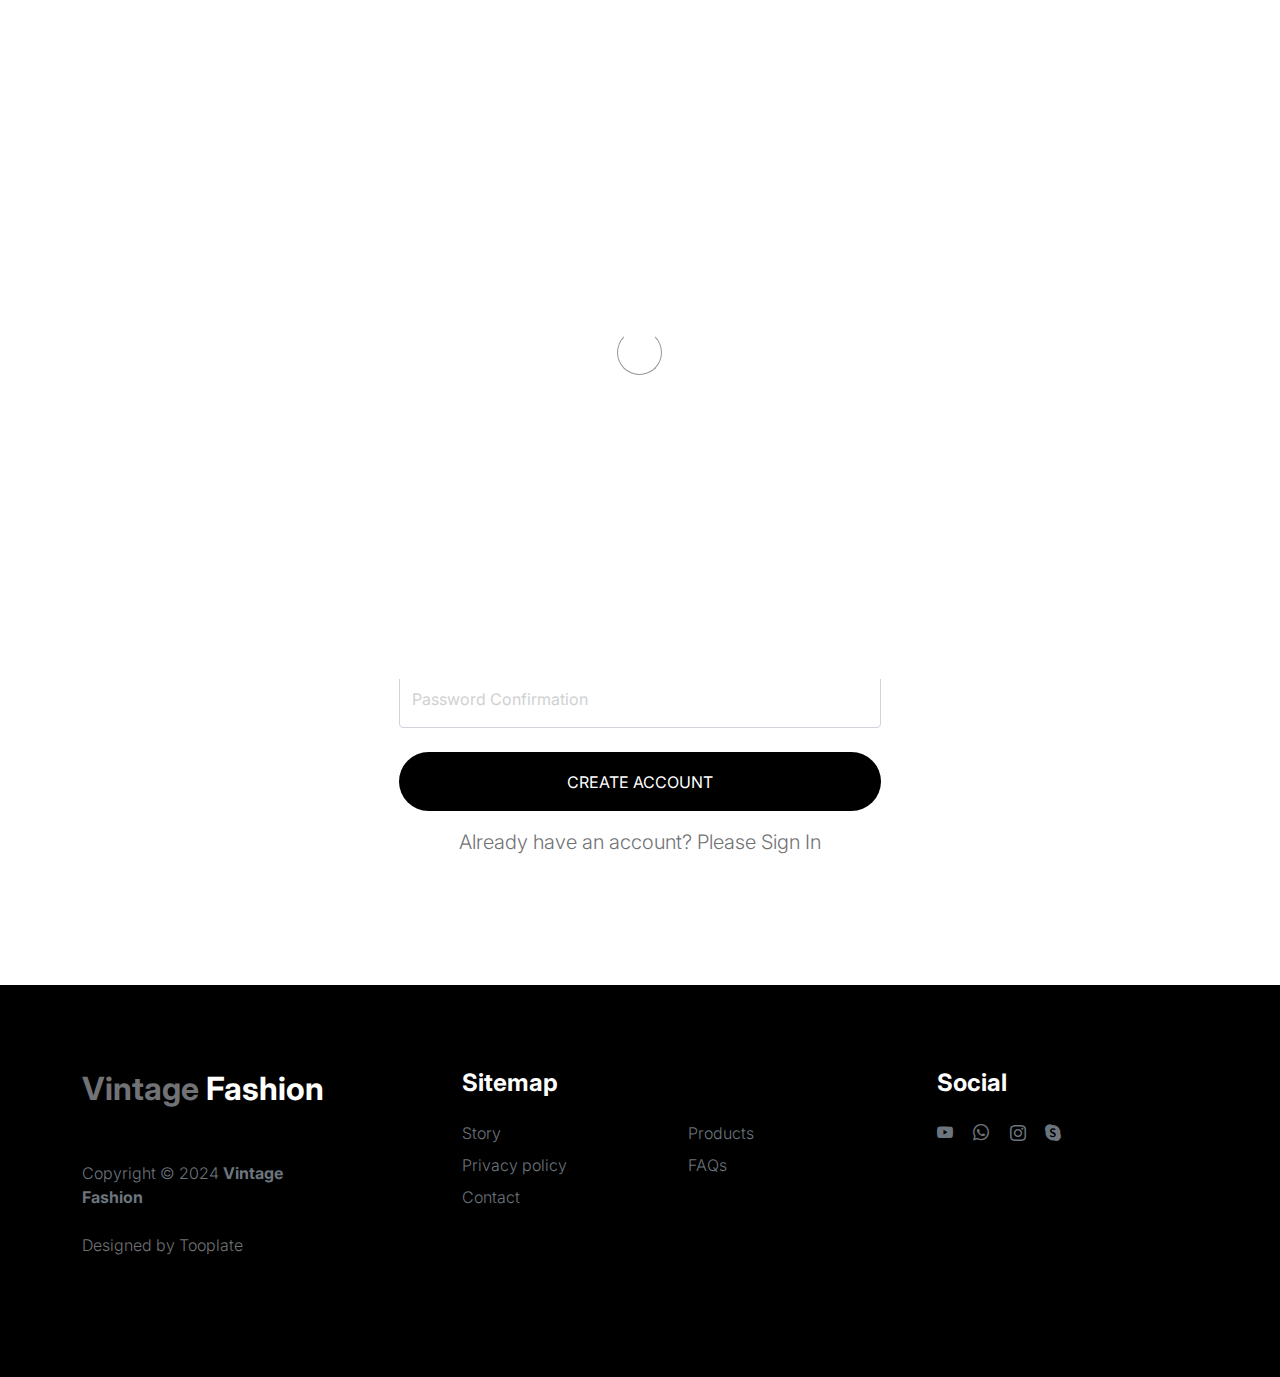
<file: sign-up.html>
<!doctype html>
<html lang="en">
    <head>
        <meta charset="utf-8">
        <meta name="viewport" content="width=device-width, initial-scale=1">

        <meta name="description" content="">
        <meta name="author" content="">

        <title>Vintage Fashion</title>

        <!-- CSS FILES -->
        <link rel="preconnect" href="https://fonts.googleapis.com">

        <link rel="preconnect" href="https://fonts.gstatic.com" crossorigin>

        <link href="https://fonts.googleapis.com/css2?family=Inter:wght@100;300;400;700;900&display=swap" rel="stylesheet">

        <link href="css/bootstrap.min.css" rel="stylesheet">
        <link href="css/bootstrap-icons.css" rel="stylesheet">

        <link rel="stylesheet" href="css/slick.css"/>

        <link href="css/tooplate-little-fashion.css" rel="stylesheet">
        

    </head>
    
    <body>

        <section class="preloader">
            <div class="spinner">
                <span class="sk-inner-circle"></span>
            </div>
        </section>
    
        <main>

            <section class="sign-in-form section-padding">
                <div class="container">
                    <div class="row">

                        <div class="col-lg-8 mx-auto col-12">

                            <h1 class="hero-title text-center mb-5">Sign Up</h1>

                            <div class="social-login d-flex flex-column w-50 m-auto">
                                
                                <a href="#" class="btn custom-btn social-btn mb-4">
                                    <i class="bi bi-google me-3"></i>

                                    Continue with Google
                                </a>

                                <a href="#" class="btn custom-btn social-btn">
                                    <i class="bi bi-facebook me-3"></i>

                                    Continue with Facebook
                                </a>
                            </div>

                            <div class="div-separator w-50 m-auto my-5"><span>or</span></div>

                            <div class="row">
                                <div class="col-lg-8 col-11 mx-auto">
                                    <form role="form" method="post">

                                        <div class="form-floating">
                                            <input type="email" name="email" id="email" pattern="[^ @]*@[^ @]*" class="form-control" placeholder="Email address" required>

                                            <label for="email">Email address</label>
                                        </div>

                                        <div class="form-floating my-4">
                                            <input type="password" name="password" id="password" pattern="[0-9a-zA-Z]{4,10}" class="form-control" placeholder="Password" required>

                                            <label for="password">Password</label>
                                            
                                            <p class="text-center">* shall include 0-9 a-z A-Z in 4 to 10 characters</p>
                                        </div>

                                        <div class="form-floating">
                                            <input type="password" name="confirm_password" id="confirm_password" pattern="[0-9a-zA-Z]{4,10}" class="form-control" placeholder="Password" required>

                                            <label for="confirm_password">Password Confirmation</label>
                                        </div>

                                        <button type="submit" class="btn custom-btn form-control mt-4 mb-3">
                                            Create account
                                        </button>

                                        <p class="text-center">Already have an account? Please <a href="sign-in.html">Sign In</a></p>

                                    </form>
                                </div>
                            </div>
                            
                        </div>

                    </div>
                </div>
            </section>

        </main>

        <footer class="site-footer">
            <div class="container">
                <div class="row">

                    <div class="col-lg-3 col-10 me-auto mb-4">
                        <h4 class="text-white mb-3"><a href="index.html">Vintage</a> Fashion</h4>
                        <p class="copyright-text text-muted mt-lg-5 mb-4 mb-lg-0">Copyright © 2024 <strong>Vintage Fashion</strong></p>
                        <br>
                        <p class="copyright-text">Designed by <a href="https://www.tooplate.com/" target="_blank">Tooplate</a></p>
                    </div>

                    <div class="col-lg-5 col-8">
                        <h5 class="text-white mb-3">Sitemap</h5>

                        <ul class="footer-menu d-flex flex-wrap">
                            <li class="footer-menu-item"><a href="about.html" class="footer-menu-link">Story</a></li>

                            <li class="footer-menu-item"><a href="#" class="footer-menu-link">Products</a></li>

                            <li class="footer-menu-item"><a href="#" class="footer-menu-link">Privacy policy</a></li>

                            <li class="footer-menu-item"><a href="#" class="footer-menu-link">FAQs</a></li>

                            <li class="footer-menu-item"><a href="#" class="footer-menu-link">Contact</a></li>
                        </ul>
                    </div>

                    <div class="col-lg-3 col-4">
                        <h5 class="text-white mb-3">Social</h5>

                        <ul class="social-icon">

                            <li><a href="#" class="social-icon-link bi-youtube"></a></li>

                            <li><a href="#" class="social-icon-link bi-whatsapp"></a></li>

                            <li><a href="#" class="social-icon-link bi-instagram"></a></li>

                            <li><a href="#" class="social-icon-link bi-skype"></a></li>
                        </ul>
                    </div>

                </div>
            </div>
        </footer>

        <!-- JAVASCRIPT FILES -->
        <script src="js/jquery.min.js"></script>
        <script src="js/bootstrap.bundle.min.js"></script>
        <script src="js/Headroom.js"></script>
        <script src="js/jQuery.headroom.js"></script>
        <script src="js/slick.min.js"></script>
        <script src="js/custom.js"></script>

    </body>
</html>
</file>
<file: css/tooplate-little-fashion.css>
/*---------------------------------------
  CUSTOM PROPERTIES ( VARIABLES )             
-----------------------------------------*/
:root {
  --white-color:                #FFFFFF;
  --primary-color:              #FF4400;
  --section-bg-color:           #f0f8ff;
  --dark-color:                 #000000;
  --grey-color:                 #d0d1d1;
  --p-color:                    #717275;

  --body-font-family:           'Inter', sans-serif;

  --h5-font-size:               24px;
  --p-font-size:                20px;
  --copyright-text-font-size:   16px;
  --product-link-font-size:     14px;
  --custom-link-font-size:      12px;

  --font-weight-thin:           100;
  --font-weight-light:          300;
  --font-weight-normal:         400;
  --font-weight-bold:           700;
  --font-weight-black:          900;
}

body,
html {
  height: 100%;
}

html {
  scroll-behavior: smooth;
}

@media screen and (prefers-reduced-motion: reduce) {
  html {
    scroll-behavior: auto;
  }
}

body {
    background: var(--white-color);
    font-family: var(--body-font-family);    
    position: relative;
}

/*---------------------------------------
  TYPOGRAPHY               
-----------------------------------------*/

h2,
h3,
h4,
h5,
h6 {
  color: var(--dark-color);
  line-height: inherit;
}

h1,
h2,
h3,
h4,
h5,
h6 {
  font-weight: var(--font-weight-bold);
}

h1,
h2 {
  font-weight: var(--font-weight-black);
}

h1 {
  font-size: 64px;
  line-height: normal;
}

h2 {
  font-size: 42px;
}

h3 {
  font-size: 36px;
}

h4 {
  font-size: 32px;
}

h5 {
  font-size: 24px;
}

h6 {
  font-size: 20px;
}

p {
  color: var(--p-color);
  font-size: var(--p-font-size);
  font-weight: var(--font-weight-light);
}

a, 
button {
  touch-action: manipulation;
  transition: all 0.3s;
}

a {
  color: var(--p-color);
  text-decoration: none;
}

a:hover {
  color: var(--primary-color);
}

.text-primary {
  color: var(--primary-color) !important;
}

::selection {
  background: var(--primary-color);
  color: var(--white-color);
}

/*---------------------------------------
  CUSTOM LINK               
-----------------------------------------*/
.custom-link {
  color: var(--p-color);
  font-size: var(--custom-link-font-size);
  font-weight: var(--font-weight-bold);
  text-transform: uppercase;
  position: relative;
}

.custom-link i {
  position: absolute;
  opacity: 0;
  bottom: 0;
  left: 100%;
  transition: all 0.3s;
  line-height: normal;
}

.custom-link:hover i {
  opacity: 1;
  left: 101%;
}

.lead {
  font-size: 1.5rem;
  font-weight: var(--font-weight-thin);
}

b,
strong {
  font-weight: var(--font-weight-bold);
}

/*---------------------------------------
  PRE LOADER               
-----------------------------------------*/
.preloader {
  position: fixed;
  top: 0;
  left: 0;
  width: 100%;
  height: 100%;
  z-index: 99999;
  display: flex;
  flex-flow: row nowrap;
  justify-content: center;
  align-items: center;
  background: none repeat scroll 0 0 var(--white-color);
}

.spinner {
  border: 1px solid transparent;
  border-radius: 5px;
  position: relative;
}

.spinner::before {
  content: '';
  box-sizing: border-box;
  position: absolute;
  top: 50%;
  left: 50%;
  width: 45px;
  height: 45px;
  margin-top: -10px;
  margin-left: -23px;
  border-radius: 50%;
  border: 1px solid #959595;
  border-top-color: var(--white-color);
  animation: spinner .9s linear infinite;
}

@keyframes spinner {
  to {transform: rotate(360deg);}
}

/*---------------------------------------
  CUSTOM BUTTON & ICON              
-----------------------------------------*/
.custom-btn {
  background: var(--dark-color);
  border-radius: 50px;
  color: var(--white-color);
  font-size: var(--copyright-text-font-size);
  text-transform: uppercase;
  padding: 16.50px 20px;
}

.social-btn {
  background: transparent;
  border: 1px solid var(--grey-color);
  color: var(--dark-color);
  text-transform: none;
}

.social-btn:hover {
  border-color: transparent;
}

.cart-form-select {
  border-radius: 0;
  padding-top: 15px;
  padding-bottom: 15px;
}

.cart-btn {
  border-radius: 0;
  width: 100%;
  font-size: var(--product-link-font-size);
}

.custom-btn:hover,
.slick-slideshow .custom-btn:hover {
  background: var(--primary-color);
  color: var(--white-color);
}

.custom-icon {
  color: var(--p-color);
  font-size: 24px;
}

.custom-icon {
  display: inline-block;
  vertical-align: middle;
}

.bi-bag.custom-icon {
  font-size: 17px;
}

.featured-icon {
  color: var(--grey-color);
  font-size: 52px;
}

/*---------------------------------------
  DIV SEPARATOR               
-----------------------------------------*/
.div-separator {
  position: relative;
}

.div-separator::before {
  content: "";
  height: 1px;
  background: var(--grey-color);
  display: block;
  width: 100%;
}

.div-separator span {
  position: absolute;
  top: 50%;
  margin-left: -22.5px;
  left: 50%;
  text-align: center;
  background: var(--white-color);
  margin-top: -11px;
  color: var(--dark-color);
  font-weight: var(--font-weight-bold);
  font-size: 14px;
  width: 35px;
  text-transform: uppercase;
}

/*---------------------------------------
  FULL IMAGE               
-----------------------------------------*/
.full-image-img {
  display: block;
  position: absolute;
  z-index: -1;
  right: 0;
  width: 100%;
  bottom: -120px;
  min-width: 650px;
}

@media (min-width: 1600px) {
  .full-image-img {
    bottom: -200px;
  }
}

/*---------------------------------------
  NAVIGATION               
-----------------------------------------*/
.navbar {
  background: var(--white-color);
  position: fixed;
  top: 0;
  right: 0;
  left: 0;
  padding: 25px 0;
  z-index: 2;
  will-change: transform;
  transition: transform 300ms linear;
}

.navbar span, h2 span, h4 span {
	color: var(--primary-color);
}

.navbar.headroom--not-top {
  padding: 20px 0;
}

.headroom--pinned {
  transform: translate(0, 0);
}

.headroom--unpinned {
  transform: translate(0, -150%);
}

.navbar-brand {
  color: var(--dark-color);
  font-size: 24px;
  font-weight: var(--font-weight-light);
  margin: 0;
  padding: 0;
}

.navbar-expand-lg .navbar-nav .nav-link {
  display: inline-block;
  padding: 0;
  margin-right: 1.5rem;
  margin-left: 1.5rem;
}

.nav-link {
  color: var(--p-color);
  font-size: 16px;
  position: relative;
}

.navbar .nav-link::after {
  position: absolute;
  top: 100%;
  left: 0;
  width: 100%;
  height: 2px;
  background: var(--grey-color);
  content: '';
  opacity: 0;
  -webkit-transition: opacity 0.3s, -webkit-transform 0.3s;
  -moz-transition: opacity 0.3s, -moz-transform 0.3s;
  transition: opacity 0.3s, transform 0.3s;
  -webkit-transform: translateY(10px);
  -moz-transform: translateY(10px);
  transform: translateY(10px);
}

.navbar .nav-link.active::after, 
.navbar .nav-link:hover::after {
  opacity: 1;
  -webkit-transform: translateY(0px);
  -moz-transform: translateY(0px);
  transform: translateY(0px);
}

.navbar .nav-link.active,
.navbar .nav-link:hover {
  color: var(--primary-color);
}

.nav-link:focus, 
.nav-link:hover {
  color: var(--p-color);
}

.navbar-toggler {
  border: 0;
  padding: 0;
  cursor: pointer;
  margin: 0;
  width: 30px;
  height: 35px;
  outline: none;
}

.navbar-toggler:focus {
  outline: none;
  box-shadow: none;
}

.navbar-toggler[aria-expanded="true"] .navbar-toggler-icon {
  background: transparent;
}

.navbar-toggler[aria-expanded="true"] .navbar-toggler-icon:before,
.navbar-toggler[aria-expanded="true"] .navbar-toggler-icon:after {
  transition: top 300ms 50ms ease, -webkit-transform 300ms 350ms ease;
  transition: top 300ms 50ms ease, transform 300ms 350ms ease;
  transition: top 300ms 50ms ease, transform 300ms 350ms ease, -webkit-transform 300ms 350ms ease;
  top: 0;
}

.navbar-toggler[aria-expanded="true"] .navbar-toggler-icon:before {
  transform: rotate(45deg);
}

.navbar-toggler[aria-expanded="true"] .navbar-toggler-icon:after {
  transform: rotate(-45deg);
}

.navbar-toggler .navbar-toggler-icon {
  background: var(--dark-color);
  transition: background 10ms 300ms ease;
  display: block;
  width: 30px;
  height: 2px;
  position: relative;
}

.navbar-toggler .navbar-toggler-icon::before,
.navbar-toggler .navbar-toggler-icon::after {
  transition: top 300ms 350ms ease, -webkit-transform 300ms 50ms ease;
  transition: top 300ms 350ms ease, transform 300ms 50ms ease;
  transition: top 300ms 350ms ease, transform 300ms 50ms ease, -webkit-transform 300ms 50ms ease;
  position: absolute;
  right: 0;
  left: 0;
  background: var(--dark-color);
  width: 30px;
  height: 2px;
  content: '';
}

.navbar-toggler .navbar-toggler-icon:before {
  top: -8px;
}

.navbar-toggler .navbar-toggler-icon:after {
  top: 8px;
}

/*---------------------------------------
  SITE HEADER              
-----------------------------------------*/
.site-header {
  background-color: var(--section-bg-color);
  position: relative;
  overflow: hidden;
  margin-top: 86px;
}

.site-header.section-padding {
  padding-top: 7rem;
  padding-bottom: 7rem;
}

.site-header.section-padding-img {
  padding-top: 10rem;
  padding-bottom: 10rem;
}

.header-image {
  position: absolute;
  top: 0;
  right: 0;
  width: 50%;
  height: 100%;
  object-fit: cover;
}

/*---------------------------------------
  SLICK SLIDESHOW               
-----------------------------------------*/
@media (min-width: 992px) {
  .slick-slideshow {
    height: 100vh;
  }
}

.slick-slideshow {
  margin-top: 86px;
}

.slick-title {
  color: var(--white-color);
}

.slick-custom {
  position: relative;
}

.slick-custom img {
  width: 100%;
  object-fit: cover;
}

.slick-bottom {
  background: linear-gradient(to top, var(--dark-color), transparent 90%);
  position: absolute;
  z-index: 2;
  bottom: 0;
  right: 0;
  left: 0;
  width: 100%;
  height: 100%;
}

.slick-bottom .container {
  position: absolute;
  top: 40%;
  left: 50%;
  transform: translate(-50%, -40%);
}

.slick-overlay {
  background: linear-gradient(to top, #000, transparent 120%);
  position: absolute;
  top: 0;
  right: 0;
  bottom: 0;
  left: 0;
}

.slick-slideshow .custom-btn {
  font-weight: var(--font-weight-bold);
  display: inline-block;
  padding-right: 32px;
  padding-left: 32px;
}

@media (min-width: 576px) {
  .slick-slideshow .slick-dots {
    max-width: 540px;
  }
}

@media (min-width: 768px) {
  .slick-slideshow .slick-dots {
    max-width: 720px;
  }
}

@media (min-width: 992px) {
  .slick-slideshow .slick-dots {
    max-width: 960px;
  }
}

@media (min-width: 1200px) {
  .slick-slideshow .slick-dots {
    max-width: 1140px;
  }
}

@media (min-width: 1400px) {
  .slick-slideshow .slick-dots {
    max-width: 1320px;
  }
}

.slick-slideshow .slick-dots {
  position: absolute;
  z-index: 2;
  top: 50%;
  left: 0;
  right: 0;
  transform: translate(0, -50%);
  margin: 0 auto;
  padding: 0;
}

.slick-slideshow .slick-dots li {
  background: transparent;
  border: 5px solid rgba(255, 255, 255, 0.35);
  border-radius: 100%;
  display: block;
  width: 30px;
  height: 30px;
  margin: 10px;
  padding: 5px;
  margin-left: auto;
  cursor: pointer;
}

.slick-slideshow .slick-dots button {
  background: transparent;
  border: none;
  color: transparent;
  display: block;
  width: 100%;
  height: 0;
  margin: 0;
  padding: 0;
  outline: none;
  height: 0;
}

.slick-slideshow .slick-dots li:hover,
.slick-slideshow .slick-dots .slick-active {
  background: var(--white-color);
}

/*---------------------------------------
  CUSTOM CIRCLE IMAGES               
-----------------------------------------*/

.custom-circle-image {
  border-radius: 100px;
  width: 55px;
  height: 55px;
}

.custom-circle-image.team-image {
  width: 85px;
  height: 85px;
}

/*---------------------------------------
  TESTIMONIAL               
-----------------------------------------*/
.slick-testimonial .slick-list,
.slick-testimonial .slick-track {
  height: 100%;
}

.slick-testimonial {
  margin: auto;
}

.slick-testimonial-caption {
  quotes: '❝' '❞';
  position: relative;
  padding: 5rem 7rem;
}

.slick-testimonial-caption::before {
  content: open-quote;
  display: inline-block;
  color: var(--primary-color);
  font-family: auto;
  font-size: 100px;
  height: 0;
  position: absolute;
  top: 0;
  left: 0;
}

.slick-testimonial .slick-dots {
  text-align: center;
}

.slick-testimonial .slick-dots li {
  background: var(--grey-color);
  display: inline-block;
  vertical-align: top;
  width: 16%;
  height: 1px;
}

.slick-testimonial .slick-dots button {
  background: transparent;
  border: none;
  color: transparent;
  display: block;
  width: 100%;
  height: 0;
  margin: 0;
  padding: 0;
}

.slick-testimonial .slick-dots li:hover,
.slick-testimonial .slick-dots .slick-active {
  background: var(--dark-color);
}

/*---------------------------------------
  SECTION               
-----------------------------------------*/
section {
  content-visibility: auto;
  contain-intrinsic-size: 700px;
}

.section-padding {
  padding-top: 7rem;
  padding-bottom: 7rem;
}

.featured {
  background: var(--section-bg-color);
}

/*---------------------------------------
  ABOUT               
-----------------------------------------*/
.about .nav-pills .nav-item {
  width: 100%;
}

.about .nav-pills .nav-link {
  color: var(--grey-color);
  font-size: 18px;
  font-weight: var(--font-weight-bold);
  border-left: 1px solid var(--grey-color);
  border-radius: 0;
  padding-right: 0;
}

.about .nav-pills .nav-link:hover,
.about .nav-pills .nav-link.active, 
.about .nav-pills .show>.nav-link {
  background: transparent;
  border-left-color: var(--primary-color);
  color: var(--primary-color);
}

/*---------------------------------------
  FAQ ACCORDION               
-----------------------------------------*/
.accordion-item {
  background-color: transparent;
  border-top: 0;
  border-right: 0;
  border-left: 0;
}

.accordion-button {
  background-color: transparent;
  box-shadow: none;
}

.accordion-button:not(.collapsed) {
  background: transparent;
  box-shadow: none;
}

button:focus:not(:focus-visible) {
  border-color: transparent;
  box-shadow: none;
}

.accordion-body {
  border-top: 1px solid rgba(0,0,0,.125);
}

.accordion-button {
  font-size: 1.5rem;
  font-weight: var(--font-weight-normal);
  padding-top: 1.5rem;
  padding-right: 0;
  padding-bottom: 1.5rem;
  padding-left: 0;
}

.accordion-body {
  padding: 2rem 0;
}

/*---------------------------------------
  TEAM MEMBERS               
-----------------------------------------*/
.team {
  background: var(--grey-color);
}

.team-thumb {
  background: var(--white-color);
  position: relative;
  border-radius: .25rem;
  padding: 42px 32px;
}

.team-info {
  width: 100%;
}

.custom-modal-btn {
  background: var(--grey-color);
  color: var(--white-color);
  position: absolute;
  top: 0;
  right: 0;
  bottom: 0;
  margin: auto 32px;
  width: 42px;
  height: 42px;
}

.modal-body {
  padding: 4rem;
}

.modal-header {
  padding-top: 7rem;
  padding-bottom: 5rem;
}

.modal-header .btn-close {
  position: absolute;
  top: 0;
  right: 0;
  font-size: 24px;
  margin: 32px;
}

#cart-modal .modal-header .btn-close {
  z-index: 2;
  margin: 22px;
}

#cart-modal .modal-header {
  border-bottom: 0;
  padding: 0;
}

#cart-modal .modal-footer {
  padding: 2rem 4rem;
}

/*---------------------------------------
  SKILL - PROGRESS BAR               
-----------------------------------------*/
.skill-thumb strong {
  display: inline-block;
  margin-bottom: 6px;
}

.skill-thumb span {
  color: var(--dark-color);
  font-size: 24px;
  font-weight: var(--font-weight-bold);
}

.skill-thumb .progress {
  background: var(--white-color);
  box-shadow: none;
  border-radius: 100px;
  height: 1px;
  margin-bottom: 16px;
}

.skill-thumb .progress .progress-bar-primary {
  background: var(--grey-color);
}

/*---------------------------------------
  PRODUCT               
-----------------------------------------*/
.front-product {
  background: var(--section-bg-color);
}

.product-thumb {
  background: var(--white-color);
  position: relative;
  transition: all 0.5s ease-out;
}

.product-image {
  transition: all 0.5s ease-out;
}

.product-thumb:hover .product-image {
  box-shadow: 0 1rem 3rem rgba(0,0,0,.175);
}

.product-top {
  position: absolute;
  top: 0;
  right: 0;
  left: 0;
  margin: 20px;
}

.product-info {
  padding: 30px 20px;
}

.product-description,
.product-cart-thumb {
  padding: 0 20px;
}

.product-icon {
  color: var(--white-color);
}

.product-title-link {
  color: var(--dark-color);
}

.product-additional-link {
  display: inline-block;
  vertical-align: top;
  font-size: var(--product-link-font-size);
  margin-top: 32px;
  margin-right: 12px;
}

.product-alert {
  background: var(--white-color);
  color: var(--p-color);
  font-size: var(--custom-link-font-size);
  font-weight: var(--font-weight-bold);
  padding: 3px 10px;
}

.product-p {
  font-size: var(--product-link-font-size);
}

.view-all {
  text-transform: uppercase;
  color: var(--p-color);
  font-size: 13px;
  font-weight: var(--font-weight-bold);
  border-bottom: 2px solid var(--grey-color);
  padding-bottom: 6px;
}

/*---------------------------------------
  CONTACT              
-----------------------------------------*/
.contact-info {
  padding: 40px;
}

.contact-form .form-control {
  border-color: var(--grey-color);
  font-weight: var(--font-weight-normal);
}

.form-floating>label {
  color: var(--grey-color);
  font-weight: var(--font-weight-normal);
}

.contact-form button[type='submit'] {
  background: var(--dark-color);
  border: none;
  border-radius: 100px;
  color: var(--white-color);
  font-weight: var(--font-weight-bold);
  text-transform: uppercase;
  padding: 16px;
}

.contact-form button[type='submit']:hover {
  background: var(--primary-color);
}

/*---------------------------------------
  SITE FOOTER               
-----------------------------------------*/
.site-footer {
  background: var(--dark-color);
  padding-top: 5rem;
  padding-bottom: 5rem;
}

.footer-menu {
  margin: 0;
  padding: 0;
}

.footer-menu-item {
  display: block;
  width: 50%;
}

.footer-menu-link {
  color: #6c757d;
  font-weight: var(--font-weight-light);
  display: inline-block;
  vertical-align: top;
  margin-top: 4px;
  margin-bottom: 4px;
}

.site-footer .social-icon-link {
  margin-top: 4px;
}

.site-footer .social-icon-link:hover,
.footer-menu-link:hover {
  color: var(--white-color);
}

.copyright-text {
  font-size: var(--copyright-text-font-size);
}

/*---------------------------------------
  SOCIAL ICON               
-----------------------------------------*/
.social-icon {
  margin: 0;
  padding: 0;
}

.social-icon li {
  list-style: none;
  display: inline-block;
  vertical-align: top;
}

.social-icon-link {
  color: #6c757d;
  font-size: 1rem;
  display: inline-block;
  vertical-align: top;
  margin-bottom: 4px;
  margin-right: 15px;
}

.social-icon-link:hover {
  color: var(--primary-color);
}

/*---------------------------------------
  RESPONSIVE STYLES               
-----------------------------------------*/
@media screen and (max-width: 1200px) {
  h1 {
    font-size: 62px;
  }
}

@media screen and (max-width: 991px) {
  h1 {
    font-size: 42px;
    margin-bottom: 0;
  }

  h2 {
    font-size: 36px;
  }

  h3 {
    font-size: 32px;
  }

  h4 {
    font-size: 28px;
  }

  h5 {
    font-size: 24px;
  }

  h6 {
    font-size: 20px;
  }

  .lead {
    font-size: 16px;
  }

  .navbar-expand-lg .navbar-nav .nav-link {
    margin-top: 1rem;
  }

  .site-header {
    background-position: bottom;
  }

  #cart-modal .modal-header .btn-close {
    margin: 22px 14px;
  }

  .custom-btn {
    font-size: 14px;
    padding: 13.5px 20px;
  }

  .slick-slideshow .custom-btn {
    padding-right: 27px;
    padding-left: 27px;
  }

  .social-login,
  .div-separator {
    width: 75% !important;
  }

  #cart-modal .modal-footer .row {
    width: 100% !important;
  }

  .site-header.section-padding,
  .section-padding {
    padding-top: 4rem;
    padding-bottom: 4rem;
  }

  .site-header-image.section-padding {
    padding-bottom: 0;
  }

  .header-info {
    padding-top: 50px;
    padding-bottom: 100px;
  }

  .header-image {
    position: relative;
    top: auto;
    bottom: 0;
    left: 0;
    width: auto;
    height: auto;
  }

  .slick-testimonial-caption {
    padding: 6rem 3rem 4rem 3rem;
  }

  .slick-slideshow .slick-dots li {
    width: 25px;
    height: 25px;
  }

  .modal-header {
    padding-top: 6rem;
    padding-bottom: 2rem;
  }

  .modal-body {
    padding: 2rem;
  }

  #cart-modal .modal-footer {
    padding-right: 0;
    padding-left: 0;
  }

  #cart-modal .modal-body {
    padding: 4rem 2rem 2rem 2rem;
  }

  .full-image-img {
    bottom: 0;
  }
}
</file>
